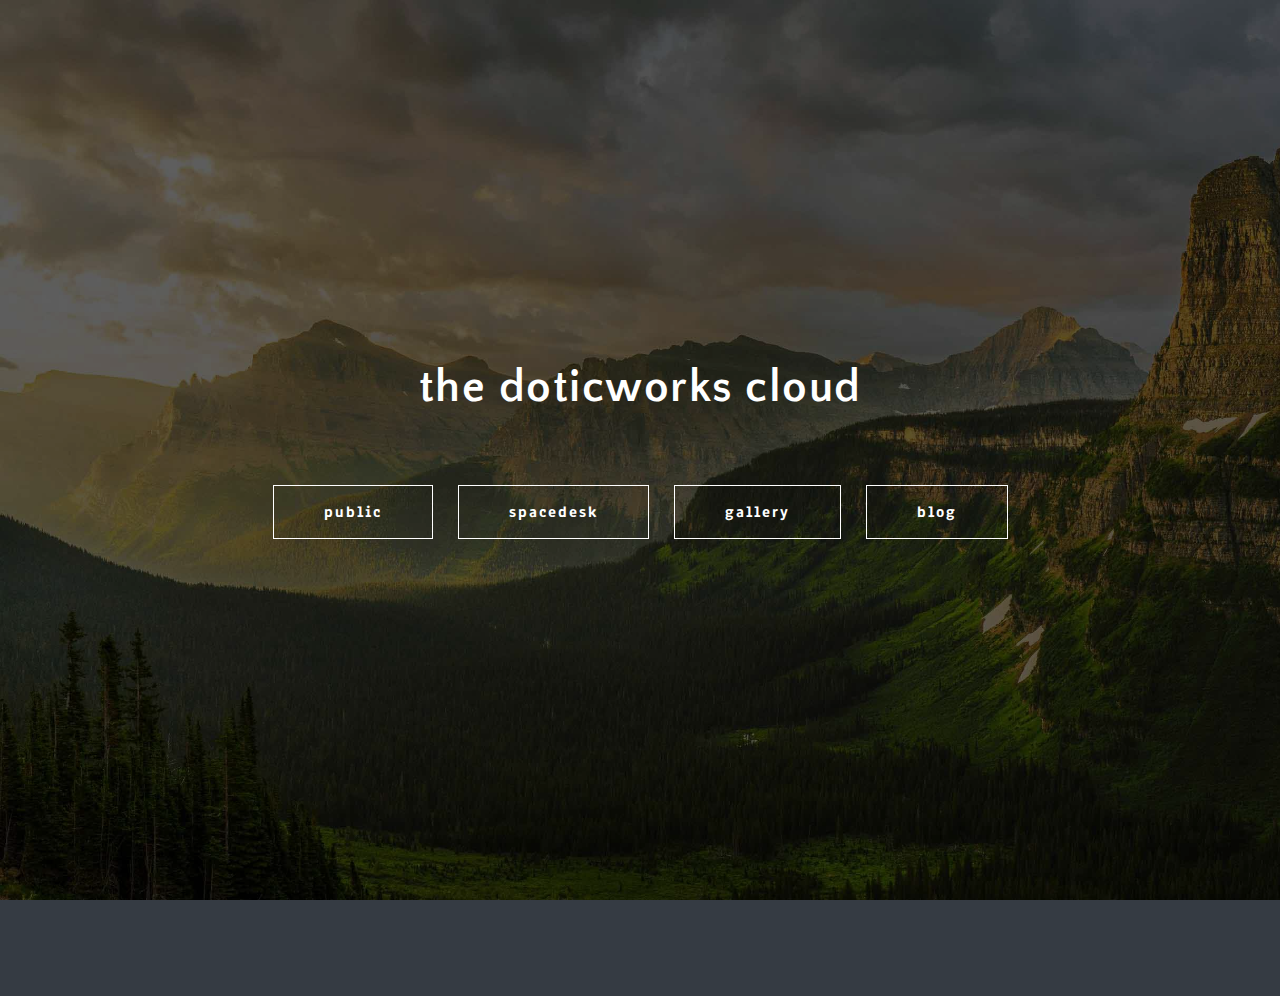
<file: index.html>
<!DOCTYPE html>

<html lang="en">
<head>

  <!-- Basic Page Needs
  ================================================== -->
  <meta charset="utf-8">
	<title>the doticworks cloud</title>

  <!-- Mobile Specific Metas
  ================================================== -->
  <meta http-equiv="X-UA-Compatible" content="IE=edge">
  <meta name="description" content="the doticworks cloud">
  <meta name="viewport" content="width=device-width, initial-scale=1.0, maximum-scale=5.0">
  <meta name="generator" content="generator">
  
  <!-- theme meta -->
  <meta name="theme-name" content="theme" />
  
  <!-- Favicon -->
  <link rel="shortcut icon" type="image/x-icon" href="images/favicon.png" />

	<!-- CSS
		================================================== -->
	<!-- Fontawesome Icon font -->
	<link rel="stylesheet" href="plugins/themefisher-font/style.css">
	<!-- bootstrap.min css -->
	<link rel="stylesheet" href="plugins/bootstrap/bootstrap.min.css">
	<!-- Animate.css -->
	<link rel="stylesheet" href="plugins/animate-css/animate.css">
	<!-- Magnific popup css -->
	<link rel="stylesheet" href="plugins/magnific-popup/dist/magnific-popup.css">
	<!-- Slick Carousel -->
	<link rel="stylesheet" href="plugins/slick-carousel/slick.css">
	<link rel="stylesheet" href="plugins/slick-carousel/slick-theme.css">
	<!-- Main Stylesheet -->
	<link rel="stylesheet" href="css/style.css">


</head>

<body id="home" data-spy="scroll" data-target=".navbar-nav" data-offset="80">
	<!--
	Start Preloader
	==================================== -->
	<div class="preloader">
		<div class="sk-cube-grid">
			<div class="sk-cube sk-cube1"></div>
			<div class="sk-cube sk-cube2"></div>
			<div class="sk-cube sk-cube3"></div>
			<div class="sk-cube sk-cube4"></div>
			<div class="sk-cube sk-cube5"></div>
			<div class="sk-cube sk-cube6"></div>
			<div class="sk-cube sk-cube7"></div>
			<div class="sk-cube sk-cube8"></div>
			<div class="sk-cube sk-cube9"></div>
		</div>
	</div>
 <section class="hero-area overlay" style="background-image: url('images/bg.jpg');">
 	<!-- <video autoplay muted loop class="hero-video">
		<source src="images/banner/hero-video.mp4" type="video/mp4">
	</video> -->
 	<div class="block">
 		<h2>the doticworks cloud</h2>
		<a href="https://public.icworks.top" class="btn btn-transparent smooth-scroll">public</a>
 		<a href="https://app.icworks.top/?spacedeskh5" class="btn btn-transparent smooth-scroll">spacedesk</a>
 		<a href="https://app.icworks.top/?gallery" class="btn btn-transparent smooth-scroll">gallery</a>
 		<a href="#services" class="btn btn-transparent smooth-scroll">blog</a>
	</div>
 </section>
<footer id="footer" class="bg-one">
	<div class="container">
		<div class="row wow fadeInUp" data-wow-duration="500ms">
			<div class="col-lg-12">

				<!-- copyright -->
				<div class="copyright text-center">
					<p class="mt-3">Copyright
						&copy; <script>
							document.write(new Date().getFullYear())
						</script>. steve @ the doticworks, All Rights Reserved. <br></p>
				</div>
				<!-- /copyright -->

			</div> <!-- end col lg 12 -->
		</div> <!-- end row -->
	</div> <!-- end container -->
</footer> <!-- end footer -->

	<!-- 
	Essential Scripts
	=====================================-->
	
	<!-- Main jQuery -->
	<script src="plugins/jquery/jquery.min.js"></script>
	<!-- Bootstrap 3.1 -->
	<script src="plugins/bootstrap/bootstrap.min.js"></script>
	<!-- Slick Carousel -->
	<script src="plugins/slick-carousel/slick.min.js"></script>
	<!-- Portfolio Filtering -->
	<script src="plugins/filterzr/jquery.filterizr.min.js"></script>
	<!-- Magnific popup -->
	<script src="plugins/magnific-popup/dist/jquery.magnific-popup.min.js"></script>
	<!-- wow.min Script -->
	<script src="plugins/wow/wow.min.js"></script>
	<!-- Custom js -->
	<script src="js/script.js"></script>
	
	</body>
</html>
</file>
<file: plugins/themefisher-font/style.css>
@font-face {
  font-family: 'themefisher-font';
  src:  url('fonts/themefisher-font.eot?ug5hnh');
  src:  url('fonts/themefisher-font.eot?ug5hnh#iefix') format('embedded-opentype'),
    url('fonts/themefisher-font.ttf?ug5hnh') format('truetype'),
    url('fonts/themefisher-font.woff?ug5hnh') format('woff'),
    url('fonts/themefisher-font.svg?ug5hnh#themefisher-font') format('svg');
  font-weight: normal;
  font-style: normal;
}

[class^="tf-"], [class*=" tf-"] {
  /* use !important to prevent issues with browser extensions that change fonts */
  font-family: 'themefisher-font' !important;
  speak: none;
  font-style: normal;
  font-weight: normal;
  font-variant: normal;
  text-transform: none;
  line-height: 1;

  /* Better Font Rendering =========== */
  -webkit-font-smoothing: antialiased;
  -moz-osx-font-smoothing: grayscale;
}

.tf-ion-alert-circled:before {
  content: "\f100";
}
.tf-ion-alert:before {
  content: "\f101";
}
.tf-ion-android-add-circle:before {
  content: "\f359";
}
.tf-ion-android-add:before {
  content: "\f2c7";
}
.tf-ion-android-alarm-clock:before {
  content: "\f35a";
}
.tf-ion-android-alert:before {
  content: "\f35b";
}
.tf-ion-android-apps:before {
  content: "\f35c";
}
.tf-ion-android-archive:before {
  content: "\f2c9";
}
.tf-ion-android-arrow-back:before {
  content: "\f2ca";
}
.tf-ion-android-arrow-down:before {
  content: "\f35d";
}
.tf-ion-android-arrow-dropdown-circle:before {
  content: "\f35e";
}
.tf-ion-android-arrow-dropdown:before {
  content: "\f35f";
}
.tf-ion-android-arrow-dropleft-circle:before {
  content: "\f360";
}
.tf-ion-android-arrow-dropleft:before {
  content: "\f361";
}
.tf-ion-android-arrow-dropright-circle:before {
  content: "\f362";
}
.tf-ion-android-arrow-dropright:before {
  content: "\f363";
}
.tf-ion-android-arrow-dropup-circle:before {
  content: "\f364";
}
.tf-ion-android-arrow-dropup:before {
  content: "\f365";
}
.tf-ion-android-arrow-forward:before {
  content: "\f30f";
}
.tf-ion-android-arrow-up:before {
  content: "\f366";
}
.tf-ion-android-attach:before {
  content: "\f367";
}
.tf-ion-android-bar:before {
  content: "\f368";
}
.tf-ion-android-bicycle:before {
  content: "\f369";
}
.tf-ion-android-boat:before {
  content: "\f36a";
}
.tf-ion-android-bookmark:before {
  content: "\f36b";
}
.tf-ion-android-bulb:before {
  content: "\f36c";
}
.tf-ion-android-bus:before {
  content: "\f36d";
}
.tf-ion-android-calendar:before {
  content: "\f2d1";
}
.tf-ion-android-call:before {
  content: "\f2d2";
}
.tf-ion-android-camera:before {
  content: "\f2d3";
}
.tf-ion-android-cancel:before {
  content: "\f36e";
}
.tf-ion-android-car:before {
  content: "\f36f";
}
.tf-ion-android-cart:before {
  content: "\f370";
}
.tf-ion-android-chat:before {
  content: "\f2d4";
}
.tf-ion-android-checkbox-blank:before {
  content: "\f371";
}
.tf-ion-android-checkbox-outline-blank:before {
  content: "\f372";
}
.tf-ion-android-checkbox-outline:before {
  content: "\f373";
}
.tf-ion-android-checkbox:before {
  content: "\f374";
}
.tf-ion-android-checkmark-circle:before {
  content: "\f375";
}
.tf-ion-android-clipboard:before {
  content: "\f376";
}
.tf-ion-android-close:before {
  content: "\f2d7";
}
.tf-ion-android-cloud-circle:before {
  content: "\f377";
}
.tf-ion-android-cloud-done:before {
  content: "\f378";
}
.tf-ion-android-cloud-outline:before {
  content: "\f379";
}
.tf-ion-android-cloud:before {
  content: "\f37a";
}
.tf-ion-android-color-palette:before {
  content: "\f37b";
}
.tf-ion-android-compass:before {
  content: "\f37c";
}
.tf-ion-android-contact:before {
  content: "\f2d8";
}
.tf-ion-android-contacts:before {
  content: "\f2d9";
}
.tf-ion-android-contract:before {
  content: "\f37d";
}
.tf-ion-android-create:before {
  content: "\f37e";
}
.tf-ion-android-delete:before {
  content: "\f37f";
}
.tf-ion-android-desktop:before {
  content: "\f380";
}
.tf-ion-android-document:before {
  content: "\f381";
}
.tf-ion-android-done-all:before {
  content: "\f382";
}
.tf-ion-android-done:before {
  content: "\f383";
}
.tf-ion-android-download:before {
  content: "\f2dd";
}
.tf-ion-android-drafts:before {
  content: "\f384";
}
.tf-ion-android-exit:before {
  content: "\f385";
}
.tf-ion-android-expand:before {
  content: "\f386";
}
.tf-ion-android-favorite-outline:before {
  content: "\f387";
}
.tf-ion-android-favorite:before {
  content: "\f388";
}
.tf-ion-android-film:before {
  content: "\f389";
}
.tf-ion-android-folder-open:before {
  content: "\f38a";
}
.tf-ion-android-folder:before {
  content: "\f2e0";
}
.tf-ion-android-funnel:before {
  content: "\f38b";
}
.tf-ion-android-globe:before {
  content: "\f38c";
}
.tf-ion-android-hand:before {
  content: "\f2e3";
}
.tf-ion-android-hangout:before {
  content: "\f38d";
}
.tf-ion-android-happy:before {
  content: "\f38e";
}
.tf-ion-android-home:before {
  content: "\f38f";
}
.tf-ion-android-image:before {
  content: "\f2e4";
}
.tf-ion-android-laptop:before {
  content: "\f390";
}
.tf-ion-android-list:before {
  content: "\f391";
}
.tf-ion-android-locate:before {
  content: "\f2e9";
}
.tf-ion-android-lock:before {
  content: "\f392";
}
.tf-ion-android-mail:before {
  content: "\f2eb";
}
.tf-ion-android-map:before {
  content: "\f393";
}
.tf-ion-android-menu:before {
  content: "\f394";
}
.tf-ion-android-microphone-off:before {
  content: "\f395";
}
.tf-ion-android-microphone:before {
  content: "\f2ec";
}
.tf-ion-android-more-horizontal:before {
  content: "\f396";
}
.tf-ion-android-more-vertical:before {
  content: "\f397";
}
.tf-ion-android-navigate:before {
  content: "\f398";
}
.tf-ion-android-notifications-none:before {
  content: "\f399";
}
.tf-ion-android-notifications-off:before {
  content: "\f39a";
}
.tf-ion-android-notifications:before {
  content: "\f39b";
}
.tf-ion-android-open:before {
  content: "\f39c";
}
.tf-ion-android-options:before {
  content: "\f39d";
}
.tf-ion-android-people:before {
  content: "\f39e";
}
.tf-ion-android-person-add:before {
  content: "\f39f";
}
.tf-ion-android-person:before {
  content: "\f3a0";
}
.tf-ion-android-phone-landscape:before {
  content: "\f3a1";
}
.tf-ion-android-phone-portrait:before {
  content: "\f3a2";
}
.tf-ion-android-pin:before {
  content: "\f3a3";
}
.tf-ion-android-plane:before {
  content: "\f3a4";
}
.tf-ion-android-playstore:before {
  content: "\f2f0";
}
.tf-ion-android-print:before {
  content: "\f3a5";
}
.tf-ion-android-radio-button-off:before {
  content: "\f3a6";
}
.tf-ion-android-radio-button-on:before {
  content: "\f3a7";
}
.tf-ion-android-refresh:before {
  content: "\f3a8";
}
.tf-ion-android-remove-circle:before {
  content: "\f3a9";
}
.tf-ion-android-remove:before {
  content: "\f2f4";
}
.tf-ion-android-restaurant:before {
  content: "\f3aa";
}
.tf-ion-android-sad:before {
  content: "\f3ab";
}
.tf-ion-android-search:before {
  content: "\f2f5";
}
.tf-ion-android-send:before {
  content: "\f2f6";
}
.tf-ion-android-settings:before {
  content: "\f2f7";
}
.tf-ion-android-share-alt:before {
  content: "\f3ac";
}
.tf-ion-android-share:before {
  content: "\f2f8";
}
.tf-ion-android-star-half:before {
  content: "\f3ad";
}
.tf-ion-android-star-outline:before {
  content: "\f3ae";
}
.tf-ion-android-star:before {
  content: "\f2fc";
}
.tf-ion-android-stopwatch:before {
  content: "\f2fd";
}
.tf-ion-android-subway:before {
  content: "\f3af";
}
.tf-ion-android-sunny:before {
  content: "\f3b0";
}
.tf-ion-android-sync:before {
  content: "\f3b1";
}
.tf-ion-android-textsms:before {
  content: "\f3b2";
}
.tf-ion-android-time:before {
  content: "\f3b3";
}
.tf-ion-android-train:before {
  content: "\f3b4";
}
.tf-ion-android-unlock:before {
  content: "\f3b5";
}
.tf-ion-android-upload:before {
  content: "\f3b6";
}
.tf-ion-android-volume-down:before {
  content: "\f3b7";
}
.tf-ion-android-volume-mute:before {
  content: "\f3b8";
}
.tf-ion-android-volume-off:before {
  content: "\f3b9";
}
.tf-ion-android-volume-up:before {
  content: "\f3ba";
}
.tf-ion-android-walk:before {
  content: "\f3bb";
}
.tf-ion-android-warning:before {
  content: "\f3bc";
}
.tf-ion-android-watch:before {
  content: "\f3bd";
}
.tf-ion-android-wifi:before {
  content: "\f305";
}
.tf-ion-aperture:before {
  content: "\f313";
}
.tf-ion-archive:before {
  content: "\f102";
}
.tf-ion-arrow-down-a:before {
  content: "\f103";
}
.tf-ion-arrow-down-b:before {
  content: "\f104";
}
.tf-ion-arrow-down-c:before {
  content: "\f105";
}
.tf-ion-arrow-expand:before {
  content: "\f25e";
}
.tf-ion-arrow-graph-down-left:before {
  content: "\f25f";
}
.tf-ion-arrow-graph-down-right:before {
  content: "\f260";
}
.tf-ion-arrow-graph-up-left:before {
  content: "\f261";
}
.tf-ion-arrow-graph-up-right:before {
  content: "\f262";
}
.tf-ion-arrow-left-a:before {
  content: "\f106";
}
.tf-ion-arrow-left-b:before {
  content: "\f107";
}
.tf-ion-arrow-left-c:before {
  content: "\f108";
}
.tf-ion-arrow-move:before {
  content: "\f263";
}
.tf-ion-arrow-resize:before {
  content: "\f264";
}
.tf-ion-arrow-return-left:before {
  content: "\f265";
}
.tf-ion-arrow-return-right:before {
  content: "\f266";
}
.tf-ion-arrow-right-a:before {
  content: "\f109";
}
.tf-ion-arrow-right-b:before {
  content: "\f10a";
}
.tf-ion-arrow-right-c:before {
  content: "\f10b";
}
.tf-ion-arrow-shrink:before {
  content: "\f267";
}
.tf-ion-arrow-swap:before {
  content: "\f268";
}
.tf-ion-arrow-up-a:before {
  content: "\f10c";
}
.tf-ion-arrow-up-b:before {
  content: "\f10d";
}
.tf-ion-arrow-up-c:before {
  content: "\f10e";
}
.tf-ion-asterisk:before {
  content: "\f314";
}
.tf-ion-at:before {
  content: "\f10f";
}
.tf-ion-backspace-outline:before {
  content: "\f3be";
}
.tf-ion-backspace:before {
  content: "\f3bf";
}
.tf-ion-bag:before {
  content: "\f110";
}
.tf-ion-battery-charging:before {
  content: "\f111";
}
.tf-ion-battery-empty:before {
  content: "\f112";
}
.tf-ion-battery-full:before {
  content: "\f113";
}
.tf-ion-battery-half:before {
  content: "\f114";
}
.tf-ion-battery-low:before {
  content: "\f115";
}
.tf-ion-beaker:before {
  content: "\f269";
}
.tf-ion-beer:before {
  content: "\f26a";
}
.tf-ion-bluetooth:before {
  content: "\f116";
}
.tf-ion-bonfire:before {
  content: "\f315";
}
.tf-ion-bookmark:before {
  content: "\f26b";
}
.tf-ion-bowtie:before {
  content: "\f3c0";
}
.tf-ion-briefcase:before {
  content: "\f26c";
}
.tf-ion-bug:before {
  content: "\f2be";
}
.tf-ion-calculator:before {
  content: "\f26d";
}
.tf-ion-calendar:before {
  content: "\f117";
}
.tf-ion-camera:before {
  content: "\f118";
}
.tf-ion-card:before {
  content: "\f119";
}
.tf-ion-cash:before {
  content: "\f316";
}
.tf-ion-chatbox-working:before {
  content: "\f11a";
}
.tf-ion-chatbox:before {
  content: "\f11b";
}
.tf-ion-chatboxes:before {
  content: "\f11c";
}
.tf-ion-chatbubble-working:before {
  content: "\f11d";
}
.tf-ion-chatbubble:before {
  content: "\f11e";
}
.tf-ion-chatbubbles:before {
  content: "\f11f";
}
.tf-ion-checkmark-circled:before {
  content: "\f120";
}
.tf-ion-checkmark-round:before {
  content: "\f121";
}
.tf-ion-checkmark:before {
  content: "\f122";
}
.tf-ion-chevron-down:before {
  content: "\f123";
}
.tf-ion-chevron-left:before {
  content: "\f124";
}
.tf-ion-chevron-right:before {
  content: "\f125";
}
.tf-ion-chevron-up:before {
  content: "\f126";
}
.tf-ion-clipboard:before {
  content: "\f127";
}
.tf-ion-clock:before {
  content: "\f26e";
}
.tf-ion-close-circled:before {
  content: "\f128";
}
.tf-ion-close-round:before {
  content: "\f129";
}
.tf-ion-close:before {
  content: "\f12a";
}
.tf-ion-closed-captioning:before {
  content: "\f317";
}
.tf-ion-cloud:before {
  content: "\f12b";
}
.tf-ion-code-download:before {
  content: "\f26f";
}
.tf-ion-code-working:before {
  content: "\f270";
}
.tf-ion-code:before {
  content: "\f271";
}
.tf-ion-coffee:before {
  content: "\f272";
}
.tf-ion-compass:before {
  content: "\f273";
}
.tf-ion-compose:before {
  content: "\f12c";
}
.tf-ion-connection-bars:before {
  content: "\f274";
}
.tf-ion-contrast:before {
  content: "\f275";
}
.tf-ion-crop:before {
  content: "\f3c1";
}
.tf-ion-cube:before {
  content: "\f318";
}
.tf-ion-disc:before {
  content: "\f12d";
}
.tf-ion-document-text:before {
  content: "\f12e";
}
.tf-ion-document:before {
  content: "\f12f";
}
.tf-ion-drag:before {
  content: "\f130";
}
.tf-ion-earth:before {
  content: "\f276";
}
.tf-ion-easel:before {
  content: "\f3c2";
}
.tf-ion-edit:before {
  content: "\f2bf";
}
.tf-ion-egg:before {
  content: "\f277";
}
.tf-ion-eject:before {
  content: "\f131";
}
.tf-ion-email-unread:before {
  content: "\f3c3";
}
.tf-ion-email:before {
  content: "\f132";
}
.tf-ion-erlenmeyer-flask-bubbles:before {
  content: "\f3c4";
}
.tf-ion-erlenmeyer-flask:before {
  content: "\f3c5";
}
.tf-ion-eye-disabled:before {
  content: "\f306";
}
.tf-ion-eye:before {
  content: "\f133";
}
.tf-ion-female:before {
  content: "\f278";
}
.tf-ion-filing:before {
  content: "\f134";
}
.tf-ion-film-marker:before {
  content: "\f135";
}
.tf-ion-fireball:before {
  content: "\f319";
}
.tf-ion-flag:before {
  content: "\f279";
}
.tf-ion-flame:before {
  content: "\f31a";
}
.tf-ion-flash-off:before {
  content: "\f136";
}
.tf-ion-flash:before {
  content: "\f137";
}
.tf-ion-folder:before {
  content: "\f139";
}
.tf-ion-fork-repo:before {
  content: "\f2c0";
}
.tf-ion-fork:before {
  content: "\f27a";
}
.tf-ion-forward:before {
  content: "\f13a";
}
.tf-ion-funnel:before {
  content: "\f31b";
}
.tf-ion-gear-a:before {
  content: "\f13d";
}
.tf-ion-gear-b:before {
  content: "\f13e";
}
.tf-ion-grid:before {
  content: "\f13f";
}
.tf-ion-hammer:before {
  content: "\f27b";
}
.tf-ion-happy-outline:before {
  content: "\f3c6";
}
.tf-ion-happy:before {
  content: "\f31c";
}
.tf-ion-headphone:before {
  content: "\f140";
}
.tf-ion-heart-broken:before {
  content: "\f31d";
}
.tf-ion-heart:before {
  content: "\f141";
}
.tf-ion-help-buoy:before {
  content: "\f27c";
}
.tf-ion-help-circled:before {
  content: "\f142";
}
.tf-ion-help:before {
  content: "\f143";
}
.tf-ion-home:before {
  content: "\f144";
}
.tf-ion-icecream:before {
  content: "\f27d";
}
.tf-ion-image:before {
  content: "\f147";
}
.tf-ion-images:before {
  content: "\f148";
}
.tf-ion-information-circled:before {
  content: "\f149";
}
.tf-ion-information:before {
  content: "\f14a";
}
.tf-ion-ionic:before {
  content: "\f14b";
}
.tf-ion-ios-alarm-outline:before {
  content: "\f3c7";
}
.tf-ion-ios-alarm:before {
  content: "\f3c8";
}
.tf-ion-ios-albums-outline:before {
  content: "\f3c9";
}
.tf-ion-ios-albums:before {
  content: "\f3ca";
}
.tf-ion-ios-americanfootball-outline:before {
  content: "\f3cb";
}
.tf-ion-ios-americanfootball:before {
  content: "\f3cc";
}
.tf-ion-ios-analytics-outline:before {
  content: "\f3cd";
}
.tf-ion-ios-analytics:before {
  content: "\f3ce";
}
.tf-ion-ios-arrow-back:before {
  content: "\f3cf";
}
.tf-ion-ios-arrow-down:before {
  content: "\f3d0";
}
.tf-ion-ios-arrow-forward:before {
  content: "\f3d1";
}
.tf-ion-ios-arrow-left:before {
  content: "\f3d2";
}
.tf-ion-ios-arrow-right:before {
  content: "\f3d3";
}
.tf-ion-ios-arrow-thin-down:before {
  content: "\f3d4";
}
.tf-ion-ios-arrow-thin-left:before {
  content: "\f3d5";
}
.tf-ion-ios-arrow-thin-right:before {
  content: "\f3d6";
}
.tf-ion-ios-arrow-thin-up:before {
  content: "\f3d7";
}
.tf-ion-ios-arrow-up:before {
  content: "\f3d8";
}
.tf-ion-ios-at-outline:before {
  content: "\f3d9";
}
.tf-ion-ios-at:before {
  content: "\f3da";
}
.tf-ion-ios-barcode-outline:before {
  content: "\f3db";
}
.tf-ion-ios-barcode:before {
  content: "\f3dc";
}
.tf-ion-ios-baseball-outline:before {
  content: "\f3dd";
}
.tf-ion-ios-baseball:before {
  content: "\f3de";
}
.tf-ion-ios-basketball-outline:before {
  content: "\f3df";
}
.tf-ion-ios-basketball:before {
  content: "\f3e0";
}
.tf-ion-ios-bell-outline:before {
  content: "\f3e1";
}
.tf-ion-ios-bell:before {
  content: "\f3e2";
}
.tf-ion-ios-body-outline:before {
  content: "\f3e3";
}
.tf-ion-ios-body:before {
  content: "\f3e4";
}
.tf-ion-ios-bolt-outline:before {
  content: "\f3e5";
}
.tf-ion-ios-bolt:before {
  content: "\f3e6";
}
.tf-ion-ios-book-outline:before {
  content: "\f3e7";
}
.tf-ion-ios-book:before {
  content: "\f3e8";
}
.tf-ion-ios-bookmarks-outline:before {
  content: "\f3e9";
}
.tf-ion-ios-bookmarks:before {
  content: "\f3ea";
}
.tf-ion-ios-box-outline:before {
  content: "\f3eb";
}
.tf-ion-ios-box:before {
  content: "\f3ec";
}
.tf-ion-ios-briefcase-outline:before {
  content: "\f3ed";
}
.tf-ion-ios-briefcase:before {
  content: "\f3ee";
}
.tf-ion-ios-browsers-outline:before {
  content: "\f3ef";
}
.tf-ion-ios-browsers:before {
  content: "\f3f0";
}
.tf-ion-ios-calculator-outline:before {
  content: "\f3f1";
}
.tf-ion-ios-calculator:before {
  content: "\f3f2";
}
.tf-ion-ios-calendar-outline:before {
  content: "\f3f3";
}
.tf-ion-ios-calendar:before {
  content: "\f3f4";
}
.tf-ion-ios-camera-outline:before {
  content: "\f3f5";
}
.tf-ion-ios-camera:before {
  content: "\f3f6";
}
.tf-ion-ios-cart-outline:before {
  content: "\f3f7";
}
.tf-ion-ios-cart:before {
  content: "\f3f8";
}
.tf-ion-ios-chatboxes-outline:before {
  content: "\f3f9";
}
.tf-ion-ios-chatboxes:before {
  content: "\f3fa";
}
.tf-ion-ios-chatbubble-outline:before {
  content: "\f3fb";
}
.tf-ion-ios-chatbubble:before {
  content: "\f3fc";
}
.tf-ion-ios-checkmark-empty:before {
  content: "\f3fd";
}
.tf-ion-ios-checkmark-outline:before {
  content: "\f3fe";
}
.tf-ion-ios-checkmark:before {
  content: "\f3ff";
}
.tf-ion-ios-circle-filled:before {
  content: "\f400";
}
.tf-ion-ios-circle-outline:before {
  content: "\f401";
}
.tf-ion-ios-clock-outline:before {
  content: "\f402";
}
.tf-ion-ios-clock:before {
  content: "\f403";
}
.tf-ion-ios-close-empty:before {
  content: "\f404";
}
.tf-ion-ios-close-outline:before {
  content: "\f405";
}
.tf-ion-ios-close:before {
  content: "\f406";
}
.tf-ion-ios-cloud-download-outline:before {
  content: "\f407";
}
.tf-ion-ios-cloud-download:before {
  content: "\f408";
}
.tf-ion-ios-cloud-outline:before {
  content: "\f409";
}
.tf-ion-ios-cloud-upload-outline:before {
  content: "\f40a";
}
.tf-ion-ios-cloud-upload:before {
  content: "\f40b";
}
.tf-ion-ios-cloud:before {
  content: "\f40c";
}
.tf-ion-ios-cloudy-night-outline:before {
  content: "\f40d";
}
.tf-ion-ios-cloudy-night:before {
  content: "\f40e";
}
.tf-ion-ios-cloudy-outline:before {
  content: "\f40f";
}
.tf-ion-ios-cloudy:before {
  content: "\f410";
}
.tf-ion-ios-cog-outline:before {
  content: "\f411";
}
.tf-ion-ios-cog:before {
  content: "\f412";
}
.tf-ion-ios-color-filter-outline:before {
  content: "\f413";
}
.tf-ion-ios-color-filter:before {
  content: "\f414";
}
.tf-ion-ios-color-wand-outline:before {
  content: "\f415";
}
.tf-ion-ios-color-wand:before {
  content: "\f416";
}
.tf-ion-ios-compose-outline:before {
  content: "\f417";
}
.tf-ion-ios-compose:before {
  content: "\f418";
}
.tf-ion-ios-contact-outline:before {
  content: "\f419";
}
.tf-ion-ios-contact:before {
  content: "\f41a";
}
.tf-ion-ios-copy-outline:before {
  content: "\f41b";
}
.tf-ion-ios-copy:before {
  content: "\f41c";
}
.tf-ion-ios-crop-strong:before {
  content: "\f41d";
}
.tf-ion-ios-crop:before {
  content: "\f41e";
}
.tf-ion-ios-download-outline:before {
  content: "\f41f";
}
.tf-ion-ios-download:before {
  content: "\f420";
}
.tf-ion-ios-drag:before {
  content: "\f421";
}
.tf-ion-ios-email-outline:before {
  content: "\f422";
}
.tf-ion-ios-email:before {
  content: "\f423";
}
.tf-ion-ios-eye-outline:before {
  content: "\f424";
}
.tf-ion-ios-eye:before {
  content: "\f425";
}
.tf-ion-ios-fastforward-outline:before {
  content: "\f426";
}
.tf-ion-ios-fastforward:before {
  content: "\f427";
}
.tf-ion-ios-filing-outline:before {
  content: "\f428";
}
.tf-ion-ios-filing:before {
  content: "\f429";
}
.tf-ion-ios-film-outline:before {
  content: "\f42a";
}
.tf-ion-ios-film:before {
  content: "\f42b";
}
.tf-ion-ios-flag-outline:before {
  content: "\f42c";
}
.tf-ion-ios-flag:before {
  content: "\f42d";
}
.tf-ion-ios-flame-outline:before {
  content: "\f42e";
}
.tf-ion-ios-flame:before {
  content: "\f42f";
}
.tf-ion-ios-flask-outline:before {
  content: "\f430";
}
.tf-ion-ios-flask:before {
  content: "\f431";
}
.tf-ion-ios-flower-outline:before {
  content: "\f432";
}
.tf-ion-ios-flower:before {
  content: "\f433";
}
.tf-ion-ios-folder-outline:before {
  content: "\f434";
}
.tf-ion-ios-folder:before {
  content: "\f435";
}
.tf-ion-ios-football-outline:before {
  content: "\f436";
}
.tf-ion-ios-football:before {
  content: "\f437";
}
.tf-ion-ios-game-controller-a-outline:before {
  content: "\f438";
}
.tf-ion-ios-game-controller-a:before {
  content: "\f439";
}
.tf-ion-ios-game-controller-b-outline:before {
  content: "\f43a";
}
.tf-ion-ios-game-controller-b:before {
  content: "\f43b";
}
.tf-ion-ios-gear-outline:before {
  content: "\f43c";
}
.tf-ion-ios-gear:before {
  content: "\f43d";
}
.tf-ion-ios-glasses-outline:before {
  content: "\f43e";
}
.tf-ion-ios-glasses:before {
  content: "\f43f";
}
.tf-ion-ios-grid-view-outline:before {
  content: "\f440";
}
.tf-ion-ios-grid-view:before {
  content: "\f441";
}
.tf-ion-ios-heart-outline:before {
  content: "\f442";
}
.tf-ion-ios-heart:before {
  content: "\f443";
}
.tf-ion-ios-help-empty:before {
  content: "\f444";
}
.tf-ion-ios-help-outline:before {
  content: "\f445";
}
.tf-ion-ios-help:before {
  content: "\f446";
}
.tf-ion-ios-home-outline:before {
  content: "\f447";
}
.tf-ion-ios-home:before {
  content: "\f448";
}
.tf-ion-ios-infinite-outline:before {
  content: "\f449";
}
.tf-ion-ios-infinite:before {
  content: "\f44a";
}
.tf-ion-ios-information-empty:before {
  content: "\f44b";
}
.tf-ion-ios-information-outline:before {
  content: "\f44c";
}
.tf-ion-ios-information:before {
  content: "\f44d";
}
.tf-ion-ios-ionic-outline:before {
  content: "\f44e";
}
.tf-ion-ios-keypad-outline:before {
  content: "\f44f";
}
.tf-ion-ios-keypad:before {
  content: "\f450";
}
.tf-ion-ios-lightbulb-outline:before {
  content: "\f451";
}
.tf-ion-ios-lightbulb:before {
  content: "\f452";
}
.tf-ion-ios-list-outline:before {
  content: "\f453";
}
.tf-ion-ios-list:before {
  content: "\f454";
}
.tf-ion-ios-location-outline:before {
  content: "\f455";
}
.tf-ion-ios-location:before {
  content: "\f456";
}
.tf-ion-ios-locked-outline:before {
  content: "\f457";
}
.tf-ion-ios-locked:before {
  content: "\f458";
}
.tf-ion-ios-loop-strong:before {
  content: "\f459";
}
.tf-ion-ios-loop:before {
  content: "\f45a";
}
.tf-ion-ios-medical-outline:before {
  content: "\f45b";
}
.tf-ion-ios-medical:before {
  content: "\f45c";
}
.tf-ion-ios-medkit-outline:before {
  content: "\f45d";
}
.tf-ion-ios-medkit:before {
  content: "\f45e";
}
.tf-ion-ios-mic-off:before {
  content: "\f45f";
}
.tf-ion-ios-mic-outline:before {
  content: "\f460";
}
.tf-ion-ios-mic:before {
  content: "\f461";
}
.tf-ion-ios-minus-empty:before {
  content: "\f462";
}
.tf-ion-ios-minus-outline:before {
  content: "\f463";
}
.tf-ion-ios-minus:before {
  content: "\f464";
}
.tf-ion-ios-monitor-outline:before {
  content: "\f465";
}
.tf-ion-ios-monitor:before {
  content: "\f466";
}
.tf-ion-ios-moon-outline:before {
  content: "\f467";
}
.tf-ion-ios-moon:before {
  content: "\f468";
}
.tf-ion-ios-more-outline:before {
  content: "\f469";
}
.tf-ion-ios-more:before {
  content: "\f46a";
}
.tf-ion-ios-musical-note:before {
  content: "\f46b";
}
.tf-ion-ios-musical-notes:before {
  content: "\f46c";
}
.tf-ion-ios-navigate-outline:before {
  content: "\f46d";
}
.tf-ion-ios-navigate:before {
  content: "\f46e";
}
.tf-ion-ios-nutrition-outline:before {
  content: "\f46f";
}
.tf-ion-ios-nutrition:before {
  content: "\f470";
}
.tf-ion-ios-paper-outline:before {
  content: "\f471";
}
.tf-ion-ios-paper:before {
  content: "\f472";
}
.tf-ion-ios-paperplane-outline:before {
  content: "\f473";
}
.tf-ion-ios-paperplane:before {
  content: "\f474";
}
.tf-ion-ios-partlysunny-outline:before {
  content: "\f475";
}
.tf-ion-ios-partlysunny:before {
  content: "\f476";
}
.tf-ion-ios-pause-outline:before {
  content: "\f477";
}
.tf-ion-ios-pause:before {
  content: "\f478";
}
.tf-ion-ios-paw-outline:before {
  content: "\f479";
}
.tf-ion-ios-paw:before {
  content: "\f47a";
}
.tf-ion-ios-people-outline:before {
  content: "\f47b";
}
.tf-ion-ios-people:before {
  content: "\f47c";
}
.tf-ion-ios-person-outline:before {
  content: "\f47d";
}
.tf-ion-ios-person:before {
  content: "\f47e";
}
.tf-ion-ios-personadd-outline:before {
  content: "\f47f";
}
.tf-ion-ios-personadd:before {
  content: "\f480";
}
.tf-ion-ios-photos-outline:before {
  content: "\f481";
}
.tf-ion-ios-photos:before {
  content: "\f482";
}
.tf-ion-ios-pie-outline:before {
  content: "\f483";
}
.tf-ion-ios-pie:before {
  content: "\f484";
}
.tf-ion-ios-pint-outline:before {
  content: "\f485";
}
.tf-ion-ios-pint:before {
  content: "\f486";
}
.tf-ion-ios-play-outline:before {
  content: "\f487";
}
.tf-ion-ios-play:before {
  content: "\f488";
}
.tf-ion-ios-plus-empty:before {
  content: "\f489";
}
.tf-ion-ios-plus-outline:before {
  content: "\f48a";
}
.tf-ion-ios-plus:before {
  content: "\f48b";
}
.tf-ion-ios-pricetag-outline:before {
  content: "\f48c";
}
.tf-ion-ios-pricetag:before {
  content: "\f48d";
}
.tf-ion-ios-pricetags-outline:before {
  content: "\f48e";
}
.tf-ion-ios-pricetags:before {
  content: "\f48f";
}
.tf-ion-ios-printer-outline:before {
  content: "\f490";
}
.tf-ion-ios-printer:before {
  content: "\f491";
}
.tf-ion-ios-pulse-strong:before {
  content: "\f492";
}
.tf-ion-ios-pulse:before {
  content: "\f493";
}
.tf-ion-ios-rainy-outline:before {
  content: "\f494";
}
.tf-ion-ios-rainy:before {
  content: "\f495";
}
.tf-ion-ios-recording-outline:before {
  content: "\f496";
}
.tf-ion-ios-recording:before {
  content: "\f497";
}
.tf-ion-ios-redo-outline:before {
  content: "\f498";
}
.tf-ion-ios-redo:before {
  content: "\f499";
}
.tf-ion-ios-refresh-empty:before {
  content: "\f49a";
}
.tf-ion-ios-refresh-outline:before {
  content: "\f49b";
}
.tf-ion-ios-refresh:before {
  content: "\f49c";
}
.tf-ion-ios-reload:before {
  content: "\f49d";
}
.tf-ion-ios-reverse-camera-outline:before {
  content: "\f49e";
}
.tf-ion-ios-reverse-camera:before {
  content: "\f49f";
}
.tf-ion-ios-rewind-outline:before {
  content: "\f4a0";
}
.tf-ion-ios-rewind:before {
  content: "\f4a1";
}
.tf-ion-ios-rose-outline:before {
  content: "\f4a2";
}
.tf-ion-ios-rose:before {
  content: "\f4a3";
}
.tf-ion-ios-search-strong:before {
  content: "\f4a4";
}
.tf-ion-ios-search:before {
  content: "\f4a5";
}
.tf-ion-ios-settings-strong:before {
  content: "\f4a6";
}
.tf-ion-ios-settings:before {
  content: "\f4a7";
}
.tf-ion-ios-shuffle-strong:before {
  content: "\f4a8";
}
.tf-ion-ios-shuffle:before {
  content: "\f4a9";
}
.tf-ion-ios-skipbackward-outline:before {
  content: "\f4aa";
}
.tf-ion-ios-skipbackward:before {
  content: "\f4ab";
}
.tf-ion-ios-skipforward-outline:before {
  content: "\f4ac";
}
.tf-ion-ios-skipforward:before {
  content: "\f4ad";
}
.tf-ion-ios-snowy:before {
  content: "\f4ae";
}
.tf-ion-ios-speedometer-outline:before {
  content: "\f4af";
}
.tf-ion-ios-speedometer:before {
  content: "\f4b0";
}
.tf-ion-ios-star-half:before {
  content: "\f4b1";
}
.tf-ion-ios-star-outline:before {
  content: "\f4b2";
}
.tf-ion-ios-star:before {
  content: "\f4b3";
}
.tf-ion-ios-stopwatch-outline:before {
  content: "\f4b4";
}
.tf-ion-ios-stopwatch:before {
  content: "\f4b5";
}
.tf-ion-ios-sunny-outline:before {
  content: "\f4b6";
}
.tf-ion-ios-sunny:before {
  content: "\f4b7";
}
.tf-ion-ios-telephone-outline:before {
  content: "\f4b8";
}
.tf-ion-ios-telephone:before {
  content: "\f4b9";
}
.tf-ion-ios-tennisball-outline:before {
  content: "\f4ba";
}
.tf-ion-ios-tennisball:before {
  content: "\f4bb";
}
.tf-ion-ios-thunderstorm-outline:before {
  content: "\f4bc";
}
.tf-ion-ios-thunderstorm:before {
  content: "\f4bd";
}
.tf-ion-ios-time-outline:before {
  content: "\f4be";
}
.tf-ion-ios-time:before {
  content: "\f4bf";
}
.tf-ion-ios-timer-outline:before {
  content: "\f4c0";
}
.tf-ion-ios-timer:before {
  content: "\f4c1";
}
.tf-ion-ios-toggle-outline:before {
  content: "\f4c2";
}
.tf-ion-ios-toggle:before {
  content: "\f4c3";
}
.tf-ion-ios-trash-outline:before {
  content: "\f4c4";
}
.tf-ion-ios-trash:before {
  content: "\f4c5";
}
.tf-ion-ios-undo-outline:before {
  content: "\f4c6";
}
.tf-ion-ios-undo:before {
  content: "\f4c7";
}
.tf-ion-ios-unlocked-outline:before {
  content: "\f4c8";
}
.tf-ion-ios-unlocked:before {
  content: "\f4c9";
}
.tf-ion-ios-upload-outline:before {
  content: "\f4ca";
}
.tf-ion-ios-upload:before {
  content: "\f4cb";
}
.tf-ion-ios-videocam-outline:before {
  content: "\f4cc";
}
.tf-ion-ios-videocam:before {
  content: "\f4cd";
}
.tf-ion-ios-volume-high:before {
  content: "\f4ce";
}
.tf-ion-ios-volume-low:before {
  content: "\f4cf";
}
.tf-ion-ios-wineglass-outline:before {
  content: "\f4d0";
}
.tf-ion-ios-wineglass:before {
  content: "\f4d1";
}
.tf-ion-ios-world-outline:before {
  content: "\f4d2";
}
.tf-ion-ios-world:before {
  content: "\f4d3";
}
.tf-ion-ipad:before {
  content: "\f1f9";
}
.tf-ion-iphone:before {
  content: "\f1fa";
}
.tf-ion-ipod:before {
  content: "\f1fb";
}
.tf-ion-jet:before {
  content: "\f295";
}
.tf-ion-key:before {
  content: "\f296";
}
.tf-ion-knife:before {
  content: "\f297";
}
.tf-ion-laptop:before {
  content: "\f1fc";
}
.tf-ion-leaf:before {
  content: "\f1fd";
}
.tf-ion-levels:before {
  content: "\f298";
}
.tf-ion-lightbulb:before {
  content: "\f299";
}
.tf-ion-link:before {
  content: "\f1fe";
}
.tf-ion-load-a:before {
  content: "\f29a";
}
.tf-ion-load-b:before {
  content: "\f29b";
}
.tf-ion-load-c:before {
  content: "\f29c";
}
.tf-ion-load-d:before {
  content: "\f29d";
}
.tf-ion-location:before {
  content: "\f1ff";
}
.tf-ion-lock-combination:before {
  content: "\f4d4";
}
.tf-ion-locked:before {
  content: "\f200";
}
.tf-ion-log-in:before {
  content: "\f29e";
}
.tf-ion-log-out:before {
  content: "\f29f";
}
.tf-ion-loop:before {
  content: "\f201";
}
.tf-ion-magnet:before {
  content: "\f2a0";
}
.tf-ion-male:before {
  content: "\f2a1";
}
.tf-ion-man:before {
  content: "\f202";
}
.tf-ion-map:before {
  content: "\f203";
}
.tf-ion-medkit:before {
  content: "\f2a2";
}
.tf-ion-merge:before {
  content: "\f33f";
}
.tf-ion-mic-a:before {
  content: "\f204";
}
.tf-ion-mic-b:before {
  content: "\f205";
}
.tf-ion-mic-c:before {
  content: "\f206";
}
.tf-ion-minus-circled:before {
  content: "\f207";
}
.tf-ion-minus-round:before {
  content: "\f208";
}
.tf-ion-minus:before {
  content: "\f209";
}
.tf-ion-model-s:before {
  content: "\f2c1";
}
.tf-ion-monitor:before {
  content: "\f20a";
}
.tf-ion-more:before {
  content: "\f20b";
}
.tf-ion-mouse:before {
  content: "\f340";
}
.tf-ion-music-note:before {
  content: "\f20c";
}
.tf-ion-navicon-round:before {
  content: "\f20d";
}
.tf-ion-navicon:before {
  content: "\f20e";
}
.tf-ion-navigate:before {
  content: "\f2a3";
}
.tf-ion-network:before {
  content: "\f341";
}
.tf-ion-no-smoking:before {
  content: "\f2c2";
}
.tf-ion-nuclear:before {
  content: "\f2a4";
}
.tf-ion-outlet:before {
  content: "\f342";
}
.tf-ion-paintbrush:before {
  content: "\f4d5";
}
.tf-ion-paintbucket:before {
  content: "\f4d6";
}
.tf-ion-paper-airplane:before {
  content: "\f2c3";
}
.tf-ion-paperclip:before {
  content: "\f20f";
}
.tf-ion-pause:before {
  content: "\f210";
}
.tf-ion-person-add:before {
  content: "\f211";
}
.tf-ion-person-stalker:before {
  content: "\f212";
}
.tf-ion-person:before {
  content: "\f213";
}
.tf-ion-pie-graph:before {
  content: "\f2a5";
}
.tf-ion-pin:before {
  content: "\f2a6";
}
.tf-ion-pinpoint:before {
  content: "\f2a7";
}
.tf-ion-pizza:before {
  content: "\f2a8";
}
.tf-ion-plane:before {
  content: "\f214";
}
.tf-ion-planet:before {
  content: "\f343";
}
.tf-ion-play:before {
  content: "\f215";
}
.tf-ion-playstation:before {
  content: "\f30a";
}
.tf-ion-plus-circled:before {
  content: "\f216";
}
.tf-ion-plus-round:before {
  content: "\f217";
}
.tf-ion-plus:before {
  content: "\f218";
}
.tf-ion-podium:before {
  content: "\f344";
}
.tf-ion-pound:before {
  content: "\f219";
}
.tf-ion-power:before {
  content: "\f2a9";
}
.tf-ion-pricetag:before {
  content: "\f2aa";
}
.tf-ion-pricetags:before {
  content: "\f2ab";
}
.tf-ion-printer:before {
  content: "\f21a";
}
.tf-ion-pull-request:before {
  content: "\f345";
}
.tf-ion-qr-scanner:before {
  content: "\f346";
}
.tf-ion-quote:before {
  content: "\f347";
}
.tf-ion-radio-waves:before {
  content: "\f2ac";
}
.tf-ion-record:before {
  content: "\f21b";
}
.tf-ion-refresh:before {
  content: "\f21c";
}
.tf-ion-reply-all:before {
  content: "\f21d";
}
.tf-ion-reply:before {
  content: "\f21e";
}
.tf-ion-ribbon-a:before {
  content: "\f348";
}
.tf-ion-ribbon-b:before {
  content: "\f349";
}
.tf-ion-sad-outline:before {
  content: "\f4d7";
}
.tf-ion-sad:before {
  content: "\f34a";
}
.tf-ion-scissors:before {
  content: "\f34b";
}
.tf-ion-search:before {
  content: "\f21f";
}
.tf-ion-settings:before {
  content: "\f2ad";
}
.tf-ion-share:before {
  content: "\f220";
}
.tf-ion-shuffle:before {
  content: "\f221";
}
.tf-ion-skip-backward:before {
  content: "\f222";
}
.tf-ion-skip-forward:before {
  content: "\f223";
}
.tf-ion-social-android-outline:before {
  content: "\f224";
}
.tf-ion-social-android:before {
  content: "\f225";
}
.tf-ion-social-angular-outline:before {
  content: "\f4d8";
}
.tf-ion-social-angular:before {
  content: "\f4d9";
}
.tf-ion-social-apple-outline:before {
  content: "\f226";
}
.tf-ion-social-apple:before {
  content: "\f227";
}
.tf-ion-social-bitcoin-outline:before {
  content: "\f2ae";
}
.tf-ion-social-bitcoin:before {
  content: "\f2af";
}
.tf-ion-social-buffer-outline:before {
  content: "\f228";
}
.tf-ion-social-buffer:before {
  content: "\f229";
}
.tf-ion-social-chrome-outline:before {
  content: "\f4da";
}
.tf-ion-social-chrome:before {
  content: "\f4db";
}
.tf-ion-social-codepen-outline:before {
  content: "\f4dc";
}
.tf-ion-social-codepen:before {
  content: "\f4dd";
}
.tf-ion-social-css3-outline:before {
  content: "\f4de";
}
.tf-ion-social-css3:before {
  content: "\f4df";
}
.tf-ion-social-designernews-outline:before {
  content: "\f22a";
}
.tf-ion-social-designernews:before {
  content: "\f22b";
}
.tf-ion-social-dribbble-outline:before {
  content: "\f22c";
}
.tf-ion-social-dribbble:before {
  content: "\f22d";
}
.tf-ion-social-dropbox-outline:before {
  content: "\f22e";
}
.tf-ion-social-dropbox:before {
  content: "\f22f";
}
.tf-ion-social-euro-outline:before {
  content: "\f4e0";
}
.tf-ion-social-euro:before {
  content: "\f4e1";
}
.tf-ion-social-facebook-outline:before {
  content: "\f230";
}
.tf-ion-social-facebook:before {
  content: "\f231";
}
.tf-ion-social-foursquare-outline:before {
  content: "\f34c";
}
.tf-ion-social-foursquare:before {
  content: "\f34d";
}
.tf-ion-social-freebsd-devil:before {
  content: "\f2c4";
}
.tf-ion-social-github-outline:before {
  content: "\f232";
}
.tf-ion-social-github:before {
  content: "\f233";
}
.tf-ion-social-google-outline:before {
  content: "\f34e";
}
.tf-ion-social-google:before {
  content: "\f34f";
}
.tf-ion-social-googleplus-outline:before {
  content: "\f234";
}
.tf-ion-social-googleplus:before {
  content: "\f235";
}
.tf-ion-social-hackernews-outline:before {
  content: "\f236";
}
.tf-ion-social-hackernews:before {
  content: "\f237";
}
.tf-ion-social-html5-outline:before {
  content: "\f4e2";
}
.tf-ion-social-html5:before {
  content: "\f4e3";
}
.tf-ion-social-instagram-outline:before {
  content: "\f350";
}
.tf-ion-social-instagram:before {
  content: "\f351";
}
.tf-ion-social-javascript-outline:before {
  content: "\f4e4";
}
.tf-ion-social-javascript:before {
  content: "\f4e5";
}
.tf-ion-social-linkedin-outline:before {
  content: "\f238";
}
.tf-ion-social-linkedin:before {
  content: "\f239";
}
.tf-ion-social-markdown:before {
  content: "\f4e6";
}
.tf-ion-social-nodejs:before {
  content: "\f4e7";
}
.tf-ion-social-octocat:before {
  content: "\f4e8";
}
.tf-ion-social-pinterest-outline:before {
  content: "\f2b0";
}
.tf-ion-social-pinterest:before {
  content: "\f2b1";
}
.tf-ion-social-python:before {
  content: "\f4e9";
}
.tf-ion-social-reddit-outline:before {
  content: "\f23a";
}
.tf-ion-social-reddit:before {
  content: "\f23b";
}
.tf-ion-social-rss-outline:before {
  content: "\f23c";
}
.tf-ion-social-rss:before {
  content: "\f23d";
}
.tf-ion-social-sass:before {
  content: "\f4ea";
}
.tf-ion-social-skype-outline:before {
  content: "\f23e";
}
.tf-ion-social-skype:before {
  content: "\f23f";
}
.tf-ion-social-snapchat-outline:before {
  content: "\f4eb";
}
.tf-ion-social-snapchat:before {
  content: "\f4ec";
}
.tf-ion-social-tumblr-outline:before {
  content: "\f240";
}
.tf-ion-social-tumblr:before {
  content: "\f241";
}
.tf-ion-social-tux:before {
  content: "\f2c5";
}
.tf-ion-social-twitch-outline:before {
  content: "\f4ed";
}
.tf-ion-social-twitch:before {
  content: "\f4ee";
}
.tf-ion-social-twitter-outline:before {
  content: "\f242";
}
.tf-ion-social-twitter:before {
  content: "\f243";
}
.tf-ion-social-usd-outline:before {
  content: "\f352";
}
.tf-ion-social-usd:before {
  content: "\f353";
}
.tf-ion-social-vimeo-outline:before {
  content: "\f244";
}
.tf-ion-social-vimeo:before {
  content: "\f245";
}
.tf-ion-social-whatsapp-outline:before {
  content: "\f4ef";
}
.tf-ion-social-whatsapp:before {
  content: "\f4f0";
}
.tf-ion-social-windows-outline:before {
  content: "\f246";
}
.tf-ion-social-windows:before {
  content: "\f247";
}
.tf-ion-social-wordpress-outline:before {
  content: "\f248";
}
.tf-ion-social-wordpress:before {
  content: "\f249";
}
.tf-ion-social-yahoo-outline:before {
  content: "\f24a";
}
.tf-ion-social-yahoo:before {
  content: "\f24b";
}
.tf-ion-social-yen-outline:before {
  content: "\f4f1";
}
.tf-ion-social-yen:before {
  content: "\f4f2";
}
.tf-ion-social-youtube-outline:before {
  content: "\f24c";
}
.tf-ion-social-youtube:before {
  content: "\f24d";
}
.tf-ion-soup-can-outline:before {
  content: "\f4f3";
}
.tf-ion-soup-can:before {
  content: "\f4f4";
}
.tf-ion-speakerphone:before {
  content: "\f2b2";
}
.tf-ion-speedometer:before {
  content: "\f2b3";
}
.tf-ion-spoon:before {
  content: "\f2b4";
}
.tf-ion-star:before {
  content: "\f24e";
}
.tf-ion-stats-bars:before {
  content: "\f2b5";
}
.tf-ion-steam:before {
  content: "\f30b";
}
.tf-ion-stop:before {
  content: "\f24f";
}
.tf-ion-thermometer:before {
  content: "\f2b6";
}
.tf-ion-thumbsdown:before {
  content: "\f250";
}
.tf-ion-thumbsup:before {
  content: "\f251";
}
.tf-ion-toggle-filled:before {
  content: "\f354";
}
.tf-ion-toggle:before {
  content: "\f355";
}
.tf-ion-transgender:before {
  content: "\f4f5";
}
.tf-ion-trash-a:before {
  content: "\f252";
}
.tf-ion-trash-b:before {
  content: "\f253";
}
.tf-ion-trophy:before {
  content: "\f356";
}
.tf-ion-tshirt-outline:before {
  content: "\f4f6";
}
.tf-ion-tshirt:before {
  content: "\f4f7";
}
.tf-ion-umbrella:before {
  content: "\f2b7";
}
.tf-ion-university:before {
  content: "\f357";
}
.tf-ion-unlocked:before {
  content: "\f254";
}
.tf-ion-upload:before {
  content: "\f255";
}
.tf-ion-usb:before {
  content: "\f2b8";
}
.tf-ion-videocamera:before {
  content: "\f256";
}
.tf-ion-volume-high:before {
  content: "\f257";
}
.tf-ion-volume-low:before {
  content: "\f258";
}
.tf-ion-volume-medium:before {
  content: "\f259";
}
.tf-ion-volume-mute:before {
  content: "\f25a";
}
.tf-ion-wand:before {
  content: "\f358";
}
.tf-ion-waterdrop:before {
  content: "\f25b";
}
.tf-ion-wifi:before {
  content: "\f25c";
}
.tf-ion-wineglass:before {
  content: "\f2b9";
}
.tf-ion-woman:before {
  content: "\f25d";
}
.tf-ion-wrench:before {
  content: "\f2ba";
}
.tf-ion-xbox:before {
  content: "\f30c";
}
.tf-mobile:before {
  content: "\e000";
}
.tf-laptop:before {
  content: "\e001";
}
.tf-desktop:before {
  content: "\e002";
}
.tf-phone2:before {
  content: "\e004";
}
.tf-document3:before {
  content: "\e005";
}
.tf-documents5:before {
  content: "\e006";
}
.tf-search3:before {
  content: "\e007";
}
.tf-clipboard4:before {
  content: "\e008";
}
.tf-newspaper:before {
  content: "\e009";
}
.tf-notebook9:before {
  content: "\e00a";
}
.tf-book-open:before {
  content: "\e00b";
}
.tf-browser:before {
  content: "\e00c";
}
.tf-calendar2:before {
  content: "\e00d";
}
.tf-presentation:before {
  content: "\e00e";
}
.tf-picture:before {
  content: "\e00f";
}
.tf-pictures:before {
  content: "\e010";
}
.tf-video:before {
  content: "\e011";
}
.tf-camera2:before {
  content: "\e012";
}
.tf-printer:before {
  content: "\e013";
}
.tf-toolbox:before {
  content: "\e014";
}
.tf-briefcase2:before {
  content: "\e015";
}
.tf-wallet:before {
  content: "\e016";
}
.tf-gift2:before {
  content: "\e017";
}
.tf-bargraph:before {
  content: "\e018";
}
.tf-grid:before {
  content: "\e019";
}
.tf-expand2:before {
  content: "\e01a";
}
.tf-focus:before {
  content: "\e01b";
}
.tf-edit:before {
  content: "\e01c";
}
.tf-ribbon:before {
  content: "\e01e";
}
.tf-adjustments:before {
  content: "\e01d";
}
.tf-hourglass:before {
  content: "\e01f";
}
.tf-lock2:before {
  content: "\e020";
}
.tf-megaphone:before {
  content: "\e021";
}
.tf-shield2:before {
  content: "\e022";
}
.tf-trophy6:before {
  content: "\e023";
}
.tf-flag2:before {
  content: "\e024";
}
.tf-map2:before {
  content: "\e025";
}
.tf-puzzle:before {
  content: "\e026";
}
.tf-basket:before {
  content: "\e027";
}
.tf-envelope2:before {
  content: "\e028";
}
.tf-streetsign:before {
  content: "\e029";
}
.tf-telescope:before {
  content: "\e02a";
}
.tf-gears:before {
  content: "\e02b";
}
.tf-key:before {
  content: "\e02c";
}
.tf-paperclip4:before {
  content: "\e02d";
}
.tf-attachment:before {
  content: "\e02e";
}
.tf-pricetags:before {
  content: "\e02f";
}
.tf-lightbulb:before {
  content: "\e030";
}
.tf-layers:before {
  content: "\e031";
}
.tf-pencil2:before {
  content: "\e032";
}
.tf-tools:before {
  content: "\e033";
}
.tf-tools-2:before {
  content: "\e034";
}
.tf-scissors2:before {
  content: "\e035";
}
.tf-paintbrush:before {
  content: "\e036";
}
.tf-magnifying-glass:before {
  content: "\e037";
}
.tf-circle-compass:before {
  content: "\e038";
}
.tf-linegraph:before {
  content: "\e039";
}
.tf-mic:before {
  content: "\e03a";
}
.tf-strategy:before {
  content: "\e03b";
}
.tf-beaker:before {
  content: "\e03c";
}
.tf-caution:before {
  content: "\e03d";
}
.tf-recycle2:before {
  content: "\e03e";
}
.tf-anchor2:before {
  content: "\e03f";
}
.tf-profile-male:before {
  content: "\e040";
}
.tf-profile-female:before {
  content: "\e041";
}
.tf-bike:before {
  content: "\e042";
}
.tf-wine:before {
  content: "\e043";
}
.tf-hotairballoon:before {
  content: "\e044";
}
.tf-globe:before {
  content: "\e045";
}
.tf-genius:before {
  content: "\e046";
}
.tf-map-pin:before {
  content: "\e047";
}
.tf-dial:before {
  content: "\e048";
}
.tf-chat:before {
  content: "\e049";
}
.tf-heart2:before {
  content: "\e04a";
}
.tf-upload2:before {
  content: "\e04c";
}
.tf-download2:before {
  content: "\e04d";
}
.tf-target3:before {
  content: "\e04e";
}
.tf-hazardous:before {
  content: "\e04f";
}
.tf-piechart:before {
  content: "\e050";
}
.tf-speedometer:before {
  content: "\e051";
}
.tf-global:before {
  content: "\e052";
}
.tf-compass:before {
  content: "\e053";
}
.tf-lifesaver:before {
  content: "\e054";
}
.tf-clock:before {
  content: "\e055";
}
.tf-aperture:before {
  content: "\e056";
}
.tf-quote:before {
  content: "\e057";
}
.tf-scope:before {
  content: "\e058";
}
.tf-alarmclock:before {
  content: "\e059";
}
.tf-refresh:before {
  content: "\e05a";
}
.tf-happy:before {
  content: "\e05b";
}
.tf-facebook:before {
  content: "\e05d";
}
.tf-twitter:before {
  content: "\e05e";
}
.tf-googleplus:before {
  content: "\e05f";
}
.tf-rss:before {
  content: "\e060";
}
.tf-tumblr:before {
  content: "\e061";
}
.tf-linkedin:before {
  content: "\e062";
}
.tf-dribbble:before {
  content: "\e063";
}
</file>
<file: css/style.css>
/**
 * WEBSITE: https://themefisher.com
 * TWITTER: https://twitter.com/themefisher
 * FACEBOOK: https://www.facebook.com/themefisher
 * GITHUB: https://github.com/themefisher/
 */

/*=== MEDIA QUERY ===*/
@import url("https://fonts.googleapis.com/css?family=Anaheim|Quattrocento+Sans:400,700");
@import url("https://fonts.googleapis.com/css?family=Montserrat:400,700|Open+Sans:300,400,600");
html {
  background-color: #353b43;
  color: #737f8a;
}

body {
  background-color: #353b43;
  font-family: "Anaheim", sans-serif;
  color: #737f8a;
  -webkit-font-smoothing: antialiased;
  position: relative;
}

h1,
h2,
h3,
h4,
h5,
h6 {
  font-weight: 400;
  font-family: "Quattrocento Sans", sans-serif;
  color: #afbac4;
}

p {
  font-family: "Quattrocento Sans", sans-serif;
}

/*=================================================================
  Basic Setup
==================================================================*/
::-moz-selection {
  /* Code for Firefox */
  color: #fff;
  background: #57cbcc;
}

::selection {
  color: #fff;
  background: #57cbcc;
}

ul{
			list-style-type: none; /*清除无序列表前的小点*/
			width: auto;
			height: 50px;

			margin: 0px;
			padding-left: 20%;/*左边距，使li看起来在中间*/
			/*position: relative;*/
			text-align: center;
		}
	li{
			float: left;
			width: 130px;
			height: 100%;
			padding: 0px;
			margin-right: 1%;  /*两个li之间的距离*/
		}
figure {
  margin: 0;
}

a {
  color: #fff;
  transition: all 0.3s ease-in 0s;
}

iframe {
  border: 0;
}

a,
a:focus,
a:hover {
  text-decoration: none;
  outline: 0;
}

a:focus,
a:hover {
  color: #6CB670;
}

.kill-margin-bottom {
  margin-bottom: 0 !important;
}

.padding-0 {
  padding: 0 !important;
}

.btn {
  background-color: transparent;
  color: #fff;
  padding: 40px 30px;
  border-radius: 0;
  transition: all 0.3s ease-in 0s;
}
.btn:focus {
  color: #ddd;
  box-shadow: none;
}

.btn-transparent {
  border: 1px solid #4e595f;
}
.btn-transparent:hover, .btn-transparent:focus {
  background-color: #57cbcc;
  border-color: #57cbcc !important;
  color: #fff;
}

.form-control {
  background-color: #2f383d;
  border-radius: 0;
  padding: 5px 10px;
  border: 0 none;
  color: #ddd;
}

.form-control:focus {
  box-shadow: 0 0 0;
}

.form-control::-webkit-input-placeholder {
  /*  Chrome, Safari, Opera  */
  color: #ddd;
}

.form-control:-moz-placeholder {
  /* Firefox 18- */
  color: #ddd;
}

.form-control::-moz-placeholder {
  /* Firefox 19+ */
  color: #ddd;
}

.form-control:-ms-input-placeholder {
  /*  Internet Explorer  */
  color: #ddd;
}

.border {
  border-top: 2px solid rgba(236, 239, 241, 0.07);
  height: 1px;
  margin: 15px auto 0;
  position: relative;
  width: 30%;
}
.border:before {
  background-color: #fff;
  content: "";
  height: 6px;
  left: 50%;
  margin-left: -20px;
  position: absolute;
  top: -4px;
  width: 50px;
  background-color: #57cbcc;
}

.color {
  color: #6CB670;
}

.sub-title {
  padding: 0 0 50px;
}

.sub-title > h3 {
  border-left: 3px solid #ddd;
  border-right: 3px solid #ddd;
  display: inline-block;
  padding: 5px 25px;
  text-transform: uppercase;
}

.btn.active:focus,
.btn:active:focus,
.btn:focus {
  outline: 0;
}

.bg-one {
  background-color: #353b43;
}

.bg-dark {
  background: #242930;
}

.parallax-section {
  background-attachment: fixed !important;
  background-position: center center;
  background-repeat: no-repeat;
  background-size: cover;
}

.no-padding {
  padding: 0 !important;
}

.inline-block {
  display: inline-block;
}

ol,
ul {
  margin: 0;
  padding: 0;
  list-style: none;
}

figure {
  margin: 0;
}

a {
  transition: all 0.2s ease-in 0s;
}

iframe {
  border: 0;
}

a,
a:focus,
a:hover {
  text-decoration: none;
  outline: 0;
}

a:focus,
a:hover {
  color: #57cbcc;
}

.btn-main {
  background: #57cbcc;
  color: #fff;
  display: inline-block;
  font-size: 14px;
  letter-spacing: 1px;
  padding: 10px 35px;
  text-transform: uppercase;
}
.btn-main:hover {
  background: #2c9091;
  color: #fff;
}

.mt-20 {
  margin-top: 20px;
}

.section {
  padding: 100px 0;
}
@media (max-width: 480px) {
  .section {
    padding: 50px 0;
  }
}
@media (max-width: 768px) {
  .section {
    padding: 50px 0;
  }
}

.section-sm {
  padding: 70px 0;
}

.section-xs {
  padding: 50px 0;
}

.btn:focus {
  color: #ddd;
}

#home {
  position: relative;
}

.btn.active:focus,
.btn:active:focus,
.btn:focus {
  outline: 0;
}

.parallax-section {
  background-attachment: fixed;
  background-position: center center;
  background-repeat: no-repeat;
  background-size: cover;
}

.preloader {
  background: #fff;
  height: 100%;
  left: 0;
  position: fixed;
  text-align: center;
  top: 0;
  width: 100%;
  z-index: 99999;
  display: flex;
  justify-content: center;
  align-items: center;
}

.sk-cube-grid {
  width: 40px;
  height: 40px;
}

.sk-cube-grid .sk-cube {
  width: 33%;
  height: 33%;
  background-color: #57cbcc;
  float: left;
  -webkit-animation: sk-cubeGridScaleDelay 1.3s infinite ease-in-out;
  animation: sk-cubeGridScaleDelay 1.3s infinite ease-in-out;
}

.sk-cube-grid .sk-cube1 {
  -webkit-animation-delay: 0.2s;
  animation-delay: 0.2s;
}

.sk-cube-grid .sk-cube2 {
  -webkit-animation-delay: 0.3s;
  animation-delay: 0.3s;
}

.sk-cube-grid .sk-cube3 {
  -webkit-animation-delay: 0.4s;
  animation-delay: 0.4s;
}

.sk-cube-grid .sk-cube4 {
  -webkit-animation-delay: 0.1s;
  animation-delay: 0.1s;
}

.sk-cube-grid .sk-cube5 {
  -webkit-animation-delay: 0.2s;
  animation-delay: 0.2s;
}

.sk-cube-grid .sk-cube6 {
  -webkit-animation-delay: 0.3s;
  animation-delay: 0.3s;
}

.sk-cube-grid .sk-cube7 {
  -webkit-animation-delay: 0s;
  animation-delay: 0s;
}

.sk-cube-grid .sk-cube8 {
  -webkit-animation-delay: 0.1s;
  animation-delay: 0.1s;
}

.sk-cube-grid .sk-cube9 {
  -webkit-animation-delay: 0.2s;
  animation-delay: 0.2s;
}

@-webkit-keyframes sk-cubeGridScaleDelay {
  0%, 70%, 100% {
    transform: scale3D(1, 1, 1);
  }
  35% {
    transform: scale3D(0, 0, 1);
  }
}
@keyframes sk-cubeGridScaleDelay {
  0%, 70%, 100% {
    transform: scale3D(1, 1, 1);
  }
  35% {
    transform: scale3D(0, 0, 1);
  }
}
.title {
  padding-bottom: 60px;
}
.title h2 {
  text-transform: capitalize;
  font-weight: 700;
  font-size: 38px;
  color: #fff;
}
.title h2 span {
  color: #57cbcc;
}
.title p {
  color: #666;
}
.title.title-white h2 {
  color: #fff;
}

.bg-gray {
  background: #f9f9f9;
}

.section-bg {
  background: #292F36;
}

.overly {
  position: relative;
}
.overly:before {
  content: "";
  background: rgba(0, 0, 0, 0.096);
  position: absolute;
  top: 0;
  right: 0;
  bottom: 0;
  left: 0;
}

.header-bradcrumb {
  background: transparent;
}
.header-bradcrumb a,
.header-bradcrumb .active {
  color: #cfcfcf;
  font-weight: 200;
  font-family: "Quattrocento Sans", sans-serif;
}
.header-bradcrumb a:hover {
  color: #57cbcc;
}

.slick-slide {
  outline: none;
}

/* CSS mfp-with-zoom class */
.mfp-with-zoom .mfp-container,
.mfp-with-zoom.mfp-bg {
  opacity: 0;
  transition: all 0.3s ease-out;
}

.mfp-with-zoom.mfp-ready .mfp-container {
  opacity: 1;
}

.mfp-with-zoom.mfp-ready.mfp-bg {
  opacity: 0.8;
}

.mfp-with-zoom.mfp-removing .mfp-container,
.mfp-with-zoom.mfp-removing.mfp-bg {
  opacity: 0;
}

.mb-30 {
  margin-bottom: 30px;
}

.mb-40 {
  margin-bottom: 40px;
}

.mb-50 {
  margin-bottom: 50px;
}

.pagination li {
  margin: 5px;
  display: inline-block;
}
.pagination li a {
  background: #242930;
  border: 0;
  color: #fff;
  border-radius: 0 !important;
}
.pagination li a:focus, .pagination li a:hover, .pagination li a.active {
  background: #57cbcc;
  color: #fff;
  box-shadow: none;
}

.logo {
  margin-top: 10px;
  display: inline-block;
}

.single-page-header {
  background-image: url("../images/about/about-header.jpg");
  background-size: cover;
  padding: 140px 0 70px;
  text-align: center;
  color: #fff;
  position: relative;
}
.single-page-header:before {
  background: rgba(0, 0, 0, 0.5);
  position: absolute;
  content: "";
  top: 0;
  right: 0;
  left: 0;
  bottom: 0;
}

/*=================================================================
  Navigation
==================================================================*/
.navigation {
  background-color: #1d2024;
  width: 100%;
  z-index: 99;
  margin-bottom: 0;
  padding: 10px 0;
  position: -webkit-sticky;
  position: sticky;
  top: 0;
}
.navigation .logo {
  padding: 0;
  height: auto;
  margin-top: 0;
}
.navigation .logo img {
  height: auto;
  width: 140px;
}
.navigation .navigation-menu li a.active {
  color: #57cbcc !important;
}
.navigation .navigation-menu a {
  padding-left: 15px !important;
  padding-right: 15px !important;
  font-size: 16px;
  color: #737f8a;
}
.navigation .navigation-menu a:hover, .navigation .navigation-menu a:focus {
  background: transparent;
  color: #57cbcc !important;
}

.navbar-toggle {
  border: 1px solid #fff;
  border-radius: 0;
}
.navbar-toggle span {
  background: #fff;
}

.bg-1 {
  background-image: url("../images/backgrounds/bg-1.jpg");
  background-repeat: no-repeat;
  background-size: cover;
}

.bg-2 {
  background-image: url("../images/backgrounds/bg-2.jpg");
  background-repeat: no-repeat;
  background-size: cover;
  background-attachment: fixed;
}

.hero-area {
  background-size: cover;
  height: 100vh;
  position: relative;
  display: flex;
  justify-content: center;
  align-items: center;
  overflow: hidden;
}
.hero-area .block {
  text-align: center;
  z-index: 99;
}
.hero-area .block .video-button a {
  background: #fff;
  display: inline-block;
  height: 60px;
  width: 60px;
  border-radius: 50px;
  line-height: 60px;
  font-size: 20px;
  margin-left: 3px;
  color: #57cbcc;
}
.hero-area .block h2 {
  font-size: 45px;
  color: #fff;
  font-weight: 700;
  margin-bottom: 20px;
letter-spacing: 1.5px;
}
@media (max-width: 992px) {
  .hero-area .block h1 {
    font-size: 60px;
  }
}
@media (max-width: 768px) {
  .hero-area .block h1 {
    font-size: 48px;
  }
}
.hero-area .block p {
  color: #fff;
  font-size: 20px;
  width: 70%;
  margin: 0 auto;
}
.hero-area .block .btn-transparent {
  margin-top: 50px;
  border-color: #fff;
  padding: 14px 50px;
  font-size: 18px;
  font-size: 16px;
  font-weight: bold;
  letter-spacing: 2px;
    margin-left: 10px;
    margin-right: 10px;
}

.hero-video {
  left: 50%;
  min-height: 100%;
  min-width: 100%;
  position: absolute;
  top: 50%;
  transform: translate(-50%, -50%);
}

.overlay {
  position: relative;
}
.overlay::before {
  content: "";
  background: rgba(0, 0, 0, 0.63);
  position: absolute;
  top: 0;
  right: 0;
  bottom: 0;
  z-index: 1;
  left: 0;
}

.dark-bg {
  background: rgba(0, 0, 0, 0.7);
  height: 100%;
  width: 100%;
  position: absolute;
  z-index: -1;
}

/*=================================================================
  About us section
==================================================================*/
.about .block {
  background: #242930;
  padding: 30px;
  border-bottom: 2px solid transparent;
  transition: 0.5s all;
  margin-bottom: 20px;
}
.about .block:hover {
  border-bottom: 2px solid #57cbcc;
}
.about .block:hover .icon-box {
  transform: translateY(-10px);
}
.about .block .icon-box {
  position: relative;
  width: 160px;
  height: 92.38px;
  background-color: transparent;
  margin: 46.19px auto 60px;
  padding: 20px 0;
  border-left: 2px solid rgba(236, 239, 241, 0.07);
  border-right: 2px solid rgba(236, 239, 241, 0.07);
  font-size: 50px;
  transform: translateZ(0px);
  transition-duration: 0.3s;
  transition-property: transform;
}
.about .block .icon-box:after, .about .block .icon-box:before {
  content: "";
  position: absolute;
  z-index: 1;
  width: 113.14px;
  height: 113.14px;
  background-color: inherit;
  left: 20.4315px;
  transform: scaleY(0.5774) rotate(-45deg);
}
.about .block .icon-box:before {
  top: -56.5685px;
  border-top: 2px solid rgba(236, 239, 241, 0.07);
  border-right: 2px solid rgba(236, 239, 241, 0.07);
}
.about .block .icon-box:after {
  bottom: -56.5685px;
  border-bottom: 2px solid rgba(236, 239, 241, 0.07);
  border-left: 2px solid rgba(236, 239, 241, 0.07);
}
.about .block .icon-box h3 {
  color: #afbac4;
}

/*=================================================================
  About us 2 section
==================================================================*/
.about-2 .content-block {
  padding: 35px 40px;
}
@media (max-width: 768px) {
  .about-2 .content-block {
    padding: 40px 15px;
  }
}
.about-2 .content-block .media {
  margin-top: 25px;
}
.about-2 .content-block .media .pull-left {
  padding-right: 15px;
}
.about-2 .content-block .media i {
  font-size: 30px;
  color: #57cbcc;
}
.about-2 .content-block .media h4 {
  font-size: 16px;
  font-weight: 600;
}

/*=================================================================
 Call To Action 1
==================================================================*/
.call-to-action {
  background-attachment: fixed;
}
.call-to-action h2 {
  font-weight: 700;
  color: #444;
}
.call-to-action p {
  font-size: 16px;
  color: #666;
}
.call-to-action .btn-main {
  margin-top: 20px;
}

/*=================================================================
 Call To Action 2
==================================================================*/
.call-to-action-2 {
  padding: 100px 0;
  background-image: url("../images/call-to-action/call-to-action-bg.jpg");
  background-size: cover;
  color: #fff;
}
.call-to-action-2 h2 {
  line-height: 1.5;
}
.call-to-action-2 p {
  color: #fff;
}
.call-to-action-2 .btn-main {
  margin-top: 20px;
}

.contact-us {
  padding-top: 50px;
}

.contact-form {
  margin-bottom: 60px;
}
.contact-form .form-control {
  background-color: transparent;
  border: 1px solid rgba(236, 239, 241, 0.07);
  height: 45px;
}
.contact-form textarea.form-control {
  padding: 10px;
  height: 120px;
}

.contact-form input:hover,
.contact-form textarea:hover,
#contact-submit:hover {
  border-color: #57cbcc;
}

#contact-submit {
  border: 1px solid rgba(236, 239, 241, 0.07);
  background: #57cbcc;
  padding: 12px 0;
  width: 100%;
  margin: 0;
}

.google-map #map_canvas {
  height: 400px;
}

.contact-info p {
  margin-bottom: 25px;
}

.con-info {
  margin-bottom: 20px;
}

.con-info i,
.con-info span {
  float: left;
}

.con-info span {
  margin: -5px 0 0 15px;
}

.error {
  display: none;
  padding: 10px;
  color: #D8000C;
  border-radius: 4px;
  font-size: 13px;
  background-color: #FFBABA;
}

.success {
  background-color: #6cb670;
  border-radius: 4px;
  color: #fff;
  display: none;
  font-size: 13px;
  padding: 10px;
}

#map {
  height: 370px;
  width: 100%;
}

/*=================================================================
  Item counter section
==================================================================*/
.counters-item {
  padding: 25px 0;
  margin-bottom: 10px;
  background: #292F36;
}
.counters-item i {
  margin-bottom: 10px;
  font-size: 40px;
  display: inline-block;
}
.counters-item span {
  display: block;
  font-weight: bold;
  font-size: 35px;
  line-height: 50px;
}
.counters-item h3 {
  font-size: 20px;
  margin: 0;
}

/*=================================================================
  Pricing section
==================================================================*/
.price-item {
  border: 1px solid rgba(236, 239, 241, 0.07);
  padding-bottom: 30px;
  margin: 15px 0;
}

.price-title {
  background-color: #292F36;
  padding: 30px 0 20px;
}
.price-title h3 {
  color: #57cbcc;
  margin: 0 0 10px;
  text-transform: uppercase;
}
.price-title p {
  font-size: 18px;
  font-weight: 400;
}
.price-title .value {
  color: #57cbcc;
  font-size: 30px;
}

.pricing li {
  padding: 10px 0;
}
.pricing li:last-child {
  border-bottom: 1px solid rgba(236, 239, 241, 0.07);
  margin-bottom: 20px;
}
.pricing li:nth-child(2n) {
  background-color: #292F36;
}
.pricing li .btn {
  text-transform: uppercase;
  margin: 20px 0;
}

/*=================================================================
  Portfolio section
==================================================================*/
.portfolio-filter {
  margin-bottom: 20px;
  text-align: center;
}
.portfolio-filter button {
  border: none;
  outline: none;
  border: 1px solid rgba(236, 239, 241, 0.07);
  background: transparent;
  display: inline-block;
  font-size: 16px;
  padding: 6px 20px;
  font-weight: 700;
  color: #737f8a;
  transition: 0.3s all;
}
.portfolio-filter button.active {
  border: 1px solid #57cbcc;
  color: #57cbcc;
}

.portfolio-items-wrapper .mix {
  padding: 5px;
}

.portfolio-block {
  position: relative;
  margin-top: 30px;
}
.portfolio-block:before {
  transition: all 0.3s ease-in-out;
  background: rgb(255, 255, 255);
  opacity: 0;
  top: 20px;
  right: 20px;
  bottom: 20px;
  left: 20px;
  position: absolute;
  content: "";
}
.portfolio-block img {
  width: 100%;
  height: auto;
}
.portfolio-block:hover:before {
  opacity: 1;
}
.portfolio-block:hover .caption h4 {
  top: 45%;
}
.portfolio-block:hover .caption {
  opacity: 1;
  top: 50%;
}
.portfolio-block .caption {
  position: absolute;
  top: 60%;
  left: 50%;
  opacity: 0;
  transform: translate(-50%, -50%);
  z-index: 9;
  transition: all 0.2s ease-in-out;
  text-align: center;
  width: 80%;
}
.portfolio-block .caption h4 {
  font-size: 16px;
  font-weight: 600;
}
.portfolio-block .caption h4 a {
  color: #555;
}
.portfolio-block .caption .search-icon {
  background: #57cbcc;
  width: 45px;
  height: 45px;
  color: #fff;
  display: inline-block;
  font-size: 20px;
  border-radius: 30px;
  margin-bottom: 20px;
}
.portfolio-block .caption .search-icon i {
  line-height: 45px;
}

/*=================================================================
  Services section
==================================================================*/
.service-block {
  padding: 60px 20px;
  border-left: 1px solid rgba(236, 239, 241, 0.07);
  border-top: 1px solid rgba(236, 239, 241, 0.07);
  margin-bottom: 40px;
  box-shadow: 2px 2px 5px rgba(44, 44, 44, 0.3), 13px 13px 0 rgba(255, 255, 255, 0.7);
}
.service-block .service-icon {
  margin-bottom: 10px;
  font-size: 50px;
}

/*=================================================================
  Services section 2
==================================================================*/
.service-2 .service-item {
  border: 1px solid #eee;
  margin-bottom: 30px;
  padding: 50px 20px;
  transition: all 0.3s ease 0s;
}
.service-2 .service-item:hover {
  box-shadow: 0 5px 65px 0 rgba(0, 0, 0, 0.15);
  -webkit-box-shadow: 0 5px 65px 0 rgba(0, 0, 0, 0.15);
}
.service-2 .service-item:hover i {
  background: #fff;
  color: #57cbcc;
}
.service-2 .service-item i {
  font-size: 30px;
  display: inline-block;
  background: #57cbcc none repeat scroll 0 0;
  border-radius: 30px;
  box-shadow: 0 5px 6px 0 rgba(0, 0, 0, 0.1);
  color: #fff;
  height: 55px;
  line-height: 55px;
  margin-bottom: 20px;
  width: 55px;
  transition: all 0.3s ease 0s;
}

/*=================================================================
  Our skills
==================================================================*/
.skill-bar p {
  font-size: 18px;
  margin-bottom: 0;
}
.skill-bar p span {
  font-style: italic;
  font-size: 30px;
  color: rgba(187, 187, 187, 0.34);
  display: inline-block;
  vertical-align: middle;
}
.skill-bar .progress {
  height: 6px;
  border-radius: 0;
}
.skill-bar .progress .progress-bar {
  background: #57cbcc;
}
.skill-bar li:not(:last-child) {
  margin-bottom: 25px;
}

/*=================================================================
  Our Team
==================================================================*/
.team-member {
  background-color: #292F36;
  margin: 15px 0;
}
.team-member:hover .mask {
  cursor: pointer;
  opacity: 1;
  filter: alpha(opacity=100);
  transform: rotateY(0deg) scale(1, 1);
}

.member-photo {
  overflow: hidden;
  position: relative;
}
@media (max-width: 768px) {
  .member-photo {
    text-align: center;
  }
}
.member-photo:hover img {
  transform: scale(1.2);
}
.member-photo img {
  transition: all 0.4s ease 0s;
}
@media (max-width: 768px) {
  .member-photo img {
    display: inline-block;
  }
}
.member-photo .mask {
  background-color: rgba(87, 203, 204, 0.7);
  position: absolute;
  text-align: center;
  height: 100%;
  width: 100%;
  left: 0;
  top: 0;
  opacity: 0;
  filter: alpha(opacity=0);
  transition: all 0.5s ease-out 0s;
  transform: rotateY(180deg) scale(0.5, 0.5);
}
.member-photo .mask ul {
  text-align: center;
  position: relative;
  top: 125px;
}
.member-photo .mask ul li a {
  border: 1px solid #fff;
  color: #fff;
  display: block;
  font-size: 20px;
  height: 35px;
  line-height: 35px;
  text-align: center;
  width: 35px;
}
.member-photo .mask ul li a:hover {
  background-color: #fff;
  color: #57cbcc;
  border: 1px solid transparent;
}

.member-meta {
  padding: 15px;
}
.member-meta h4 {
  margin: 0 0 5px;
}
.member-meta span {
  font-size: 12px;
}

/*=================================================================
  Testimonial section
==================================================================*/
.testimonial:before {
  background: rgba(42, 48, 55, 0.7);
}

.client-info {
  margin: 0 auto;
  width: 55%;
}
@media (max-width: 992px) {
  .client-info {
    width: 75%;
  }
}
@media (max-width: 768px) {
  .client-info {
    width: 90%;
  }
}

.client-comment p {
  color: #afbac4;
  font-size: 18px;
  margin-bottom: 0;
}

.client-thumb img {
  border-radius: 50%;
  margin: 0 auto;
  max-width: 115px;
  width: 100%;
}

.client-meta {
  margin: 0 0 10px;
}
.client-meta h3 {
  margin: 15px 0 5px 0;
}
.client-meta span {
  font-size: 12px;
}

.owl-pagination,
.owl-buttons {
  text-align: center;
}

.owl-controls .owl-page {
  display: inline-block;
}

.owl-controls .owl-page span {
  background-color: transparent;
  border: 2px solid #fff;
  border-radius: 50px;
  display: block;
  height: 13px;
  margin: 0 4px;
  width: 13px;
  opacity: 1;
  filter: alpha(opacity=100);
}

.owl-controls .owl-page.active span,
.owl-controls .owl-page:hover span {
  background-color: #57cbcc;
  border: 2px solid transparent;
}

.our-clients {
  margin: 30px 0 0;
}

#our-clietns .item img {
  max-width: 150px;
  width: 100%;
}

#our-clietns .owl-next,
#our-clietns .owl-prev {
  border: 1px solid #ddd;
  border-radius: 50px;
  display: inline-block;
  margin: 45px 0 0;
  padding: 3px 15px;
  position: relative;
  text-align: center;
}

#our-clietns .owl-next i,
#our-clietns .owl-prev i {
  line-height: 34px;
}

#our-clietns .owl-prev {
  margin-right: 15px;
}

#our-clients .item {
  margin: 10px;
}

/*=================================================================
  Latest Posts
==================================================================*/
.note {
  background-color: #292F36;
  border: 1px solid #4e595f;
}

.post-block {
  background-color: #292F36;
  margin-bottom: 10px;
}
.post-block .content {
  padding: 20px;
}
.post-block .content h3 {
  margin: 0 0 6px;
  font-size: 20px;
  line-height: 1.5;
  text-transform: capitalize;
}

.note .media-wrapper {
  border-bottom: 1px solid #4e595f;
}

.note .excerpt h3 {
  font-size: 20px;
  line-height: 1.5;
  text-transform: capitalize;
}

.all-post {
  margin-top: 50px;
}

/*=================================================================
  Single Blog Page
==================================================================*/
#blog-banner {
  padding-bottom: 100px;
  padding-top: 150px;
}

#blog-page {
  margin: 0 0 40px;
}

.post-meta {
  font-size: 13px;
  margin: 20px 0 0;
  padding: 0 20px 10px;
}
.post-meta a {
  color: #57cbcc;
}
.post-meta > span {
  color: #666;
  border-right: 1px solid #dedede;
  display: inline-block;
  font-size: 13px;
  margin: 10px 10px 0 0;
  padding-right: 10px;
}
.post-meta > span:last-child {
  border-right: 0;
}
.post-meta > span i {
  margin-right: 5px;
}

.post-excerpt {
  padding: 0 20px;
  margin-bottom: 60px;
}
.post-excerpt h3 a {
  color: #000;
}
.post-excerpt blockquote {
  line-height: 22px;
  margin: 20px 0;
  font-size: 16px;
}

.single-blog {
  background-color: #fff;
  margin-bottom: 50px;
  padding: 20px;
}

.blog-subtitle {
  font-size: 15px;
  padding-bottom: 10px;
  border-bottom: 1px solid #dedede;
  margin-bottom: 25px;
  text-transform: uppercase;
}

.next-prev {
  border-bottom: 1px solid #dedede;
  border-top: 1px solid #dedede;
  margin: 20px 0;
  padding: 25px 0;
}
.next-prev a {
  color: #000;
}
.next-prev a:hover {
  color: #57cbcc;
}
.next-prev .prev-post i {
  margin-right: 10px;
}
.next-prev .next-post i {
  margin-left: 10px;
}

.social-profile ul li {
  margin: 0 10px 0 0;
  display: inline-block;
}
.social-profile ul li a {
  color: #4e595f;
  display: block;
  font-size: 16px;
}
.social-profile ul li a i:hover {
  color: #57cbcc;
}

.comments-section {
  margin-top: 35px;
}

.author-about {
  margin-top: 40px;
}

.post-author {
  margin-right: 20px;
}

.post-author > img {
  border: 1px solid #dedede;
  max-width: 120px;
  padding: 5px;
  width: 100%;
}

.comment-list ul {
  margin-top: 20px;
}
.comment-list ul li {
  margin-bottom: 20px;
}

.comment-wrap {
  border: 1px solid #dedede;
  border-radius: 1px;
  margin-left: 20px;
  padding: 10px;
  position: relative;
}
.comment-wrap .author-avatar {
  margin-right: 10px;
}
.comment-wrap .media .media-heading {
  font-size: 14px;
  margin-bottom: 8px;
}
.comment-wrap .media .media-heading a {
  color: #57cbcc;
  font-size: 13px;
}
.comment-wrap .media .comment-meta {
  font-size: 12px;
  color: #888;
}
.comment-wrap .media p {
  margin-top: 15px;
}

.comment-reply-form {
  margin-top: 80px;
}
.comment-reply-form input, .comment-reply-form textarea {
  height: 35px;
  border-radius: 0;
  box-shadow: none;
}
.comment-reply-form input:focus, .comment-reply-form textarea:focus {
  box-shadow: none;
  border: 1px solid #57cbcc;
}
.comment-reply-form textarea, .comment-reply-form .btn-main {
  height: auto;
}

/*=================================================================
  Footer section
==================================================================*/
.social-icon {
  padding: 60px 0 35px;
}
.social-icon ul {
  text-align: center;
}
.social-icon ul li {
  margin-bottom: 4px;
}
.social-icon ul li:hover a {
  background-color: #57cbcc;
  transform: rotateY(0deg);
}
.social-icon ul li:hover a i {
  color: #fff;
  opacity: 1;
  filter: alpha(opacity=100);
  transform: rotateY(0deg);
}
.social-icon ul li a {
  background-color: #26292e;
  border: 1px solid transparent;
  display: block;
  height: 70px;
  width: 70px;
  transform: rotateY(180deg);
  transition: all 400ms ease-out 0s;
}
@media (max-width: 768px) {
  .social-icon ul li a {
    width: 55px;
    height: 55px;
  }
}
.social-icon ul li a i {
  color: #55606a;
  display: inline-block;
  font-size: 32px;
  line-height: 70px;
  margin: 0;
  opacity: 0.3;
  filter: alpha(opacity=30);
  transform: rotateY(180deg);
  transition: all 400ms ease-out 0s;
}
@media (max-width: 768px) {
  .social-icon ul li a i {
    line-height: 55px;
    font-size: 25px;
  }
}

.copyright {
  padding: 20px 0;
  color: #fff;
}
.copyright img {
  margin-bottom: 15px;
}
.copyright p {
  margin-top: 10px;
}

#scrollUp {
  border: 1px solid #4e595f;
  bottom: 15px;
  color: #fff;
  display: none;
  padding: 8px 12px;
  position: fixed;
  right: 20px;
  z-index: 600;
}

#scrollUp:hover {
  background-color: #57cbcc;
  border: 1px solid #57cbcc;
}

/*=================================================================
	Twitter Feed
==================================================================*/
#twitter-feed {
  background-image: url("../images/parallax/twitter.jpg");
  padding-bottom: 100px;
  padding-top: 80px;
}

.twitter-bird span {
  border: 2px solid #6cb670;
  border-radius: 50px;
  color: #6cb670;
  display: inline-block;
  margin-bottom: 50px;
  height: 90px;
  width: 90px;
}

.twitter-bird span i {
  line-height: 90px;
}

.tweet {
  margin-bottom: 10px;
}

.tweet a {
  color: #6cb670;
}

/*=================================================================
	Blog Page
==================================================================*/
#blog-banner {
  padding-bottom: 100px;
  padding-top: 150px;
}

.blog-icon {
  border: 1px solid #6cb670;
  border-radius: 50%;
  color: #6cb670;
  display: inline-block;
  padding: 16px 20px;
}

.blog-title h1 {
  text-transform: uppercase;
}

#blog-page {
  margin: 0 0 40px;
}

.post-item .entry {
  border: 1px solid #4e595f;
  margin-bottom: 30px;
}

.entry .post-excerpt {
  padding: 0 20px;
}

#gallery-post .owl-prev,
#post-thumb .owl-prev,
#gallery-post .owl-next,
#post-thumb .owl-next {
  padding: 5px 17px;
  position: absolute;
  top: 45%;
  transition: all 0.5s ease-in 0s;
}

#gallery-post .owl-prev,
#post-thumb .owl-prev {
  left: -45px;
}

#gallery-post .owl-next,
#post-thumb .owl-next {
  right: -45px;
}

#gallery-post:hover .owl-prev,
#post-thumb:hover .owl-prev {
  left: 0;
}

#gallery-post:hover .owl-next,
#post-thumb:hover .owl-next {
  right: 0;
}

#gallery-post,
#post-thumb {
  overflow-x: hidden;
}

#post-thumb .owl-buttons {
  color: #fff;
}

.post-meta {
  background-color: #3d444a;
  border-top: 1px solid #4e595f;
  font-size: 13px;
  margin: 20px 0 0;
  padding: 0 20px 10px;
}

.post-meta > span {
  border-right: 1px solid #4e595f;
  display: inline-block;
  font-size: 12px;
  margin: 10px 10px 0 0;
  padding-right: 10px;
}

.post-meta > span:last-child {
  border-right: 0;
}

.post-meta > span > i {
  margin-right: 5px;
}

.post-meta a:hover {
  color: #6cb670;
}

.post-excerpt .more {
  margin-top: 20px;
}

.post-excerpt .more a {
  display: inline-block;
  font-size: 13px;
  padding: 10px 25px;
}

.post-excerpt .more a:hover {
  background-color: #6cb670;
  color: #fff;
}

aside.widget {
  margin-bottom: 25px;
}

.widget-title > h3 {
  color: #fff;
  margin-bottom: 15px;
  margin-top: 0;
  position: relative;
}

#search-form {
  position: relative;
}

#search-submit {
  background: none;
  border: 0;
  color: #c8c8ca;
  display: block;
  font-size: 16px;
  height: 32px;
  outline: 0;
  position: absolute;
  right: 0;
  text-align: center;
  top: 0;
  width: 32px;
}

.widget-content .tab-content {
  background-color: #2f383d;
  padding: 20px;
}

.tab-post-nav {
  background-color: #4a535a;
}

.tab-post-nav li {
  float: left;
}

.tab-post-nav li.active a {
  border-top: 3px solid #6cb670;
  background-color: #2f383d;
  color: #6cb670;
}

.tab-pane.active .clearfix:first-child {
  margin-bottom: 25px;
}

.tab-excerpt > span {
  display: block;
  font-size: 12px;
  margin-bottom: 10px;
}

.tab-excerpt h4 a {
  color: #fff;
}

.tab-excerpt h4 a:hover {
  color: #6cb670;
}

.tab-post-nav li a {
  border-top: 3px solid transparent;
  color: #fff;
  display: block;
  padding: 13px 18px;
  text-align: center;
}

.categories li {
  margin-bottom: 10px;
  transition: all 0.5s ease-in 0s;
}

.categories > li:hover a {
  padding-left: 10px;
  color: #6cb670;
}

.categories > li:last-child {
  border-bottom: 0;
}

.categories li a {
  padding-left: 5px;
}

.widget-content .tag {
  background-color: #2f383d;
  color: #fff;
  display: inline-block;
  margin-bottom: 10px;
  margin-right: 5px;
  padding: 5px 13px;
}

.widget-content .tag:hover {
  background-color: #6cb670;
  color: #fff;
}

.post-pagination {
  display: inline-block;
  margin-bottom: 20px;
}

.post-pagination ul li {
  margin-right: 5px;
  float: left;
}

.post-pagination ul li:last-child {
  margin-right: 0;
}

.post-pagination ul li.disabled a {
  cursor: not-allowed;
}

.post-pagination ul li.disabled a:hover {
  background-color: #2e373c;
  color: #9aa8b3;
}

.post-pagination ul li a {
  background-color: #30393e;
  color: #9aa8b3;
  display: block;
  padding: 8px 18px;
}

.post-pagination ul li a:hover,
.post-pagination ul li.active a {
  background-color: #6cb670;
  color: #fff;
}

/*=================================================================
	Single Blog Page
==================================================================*/
.single-blog {
  background-color: #fff;
  margin-bottom: 50px;
  padding: 20px;
}

blockquote {
  border-left: 5px solid #6cb670;
  font-style: italic;
  line-height: 22px;
  margin: 20px 0;
}

.next-prev {
  border-bottom: 1px solid #4e595f;
  border-top: 1px solid #4e595f;
  margin: 20px 0;
  padding: 15px 0 10px;
}

.next-prev a:hover {
  color: #6cb670;
}

.prev-post i {
  float: left;
  margin-right: 10px;
  margin-top: -4px;
}

.next-post i {
  float: right;
  margin-left: 10px;
  margin-top: -3px;
}

.post-author {
  margin-right: 20px;
}

.post-author > img {
  border: 1px solid #4e595f;
  max-width: 120px;
  padding: 5px;
  width: 100%;
}

.comment-reply-form > h3,
.author-about > h4,
.comments > h4 {
  border-bottom: 1px solid #4e595f;
  margin-bottom: 15px;
  margin-top: 0;
  padding-bottom: 10px;
  position: relative;
}

.author-bio h5 {
  display: inline-block;
}

.post-item .comments-section {
  margin-top: 35px;
}

.comment-list ul {
  margin-top: 20px;
}

.comment-list li {
  margin-bottom: 20px;
}

.comment-wrap {
  border: 1px solid #4e595f;
  border-radius: 1px;
  margin-left: 20px;
  padding: 10px;
  position: relative;
}

.comment-wrap .author-avatar {
  margin-left: -25px;
  margin-right: 20px;
}

.author-comment {
  margin-bottom: 15px;
  overflow: hidden;
}

.author-comment cite a:hover,
.replay:hover {
  color: #6cb670;
  text-decoration: underline;
}

.author-comment cite {
  margin-bottom: 2px;
  padding-top: 4px;
}

.comment-content {
  margin-left: 45px;
}

.comment-list ul li {
  padding-left: 25px;
}

.comment-reply-form {
  margin-top: 80px;
}

#comment-form {
  margin-top: 35px;
}

#comment-form .form-control:hover {
  border-color: #6cb670;
}

.form-group:last-child,
.form-group:last-child input {
  margin: 0;
}
/*# sourceMappingURL=style.css.map */
</file>
